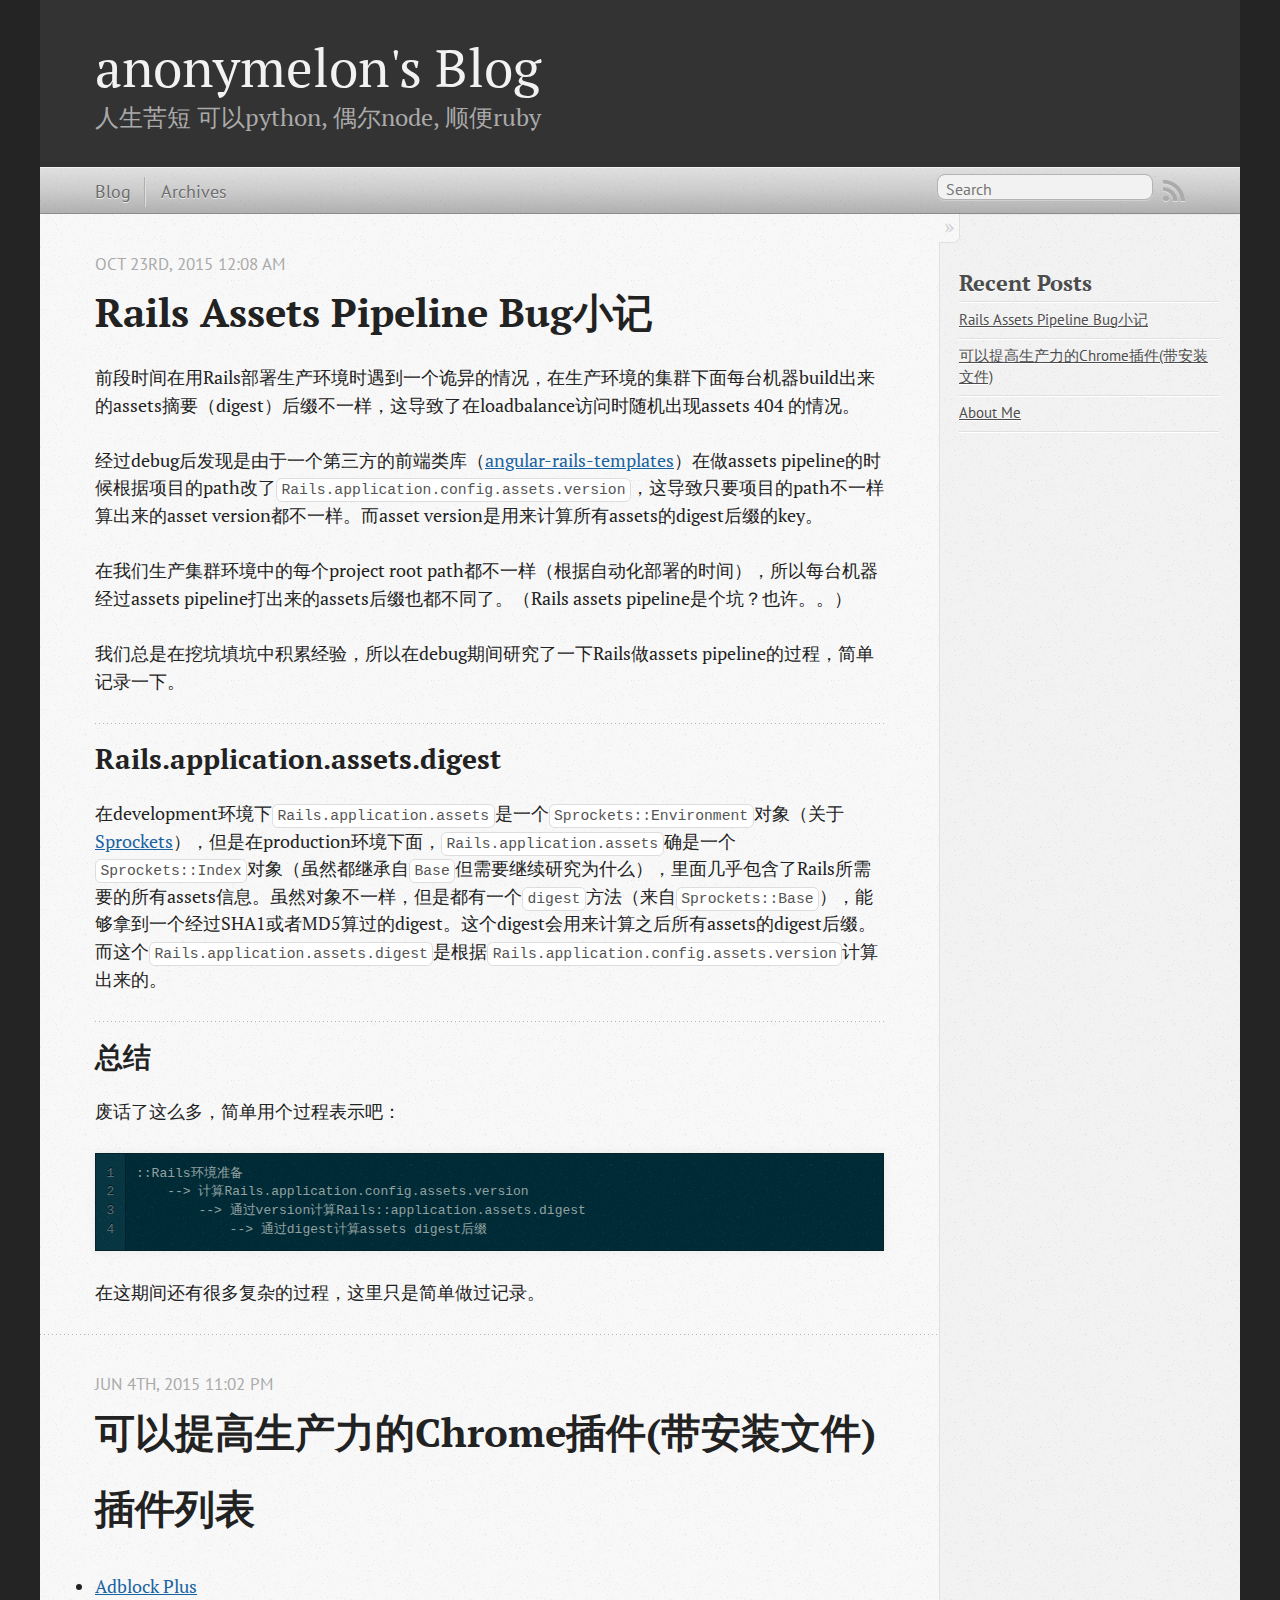
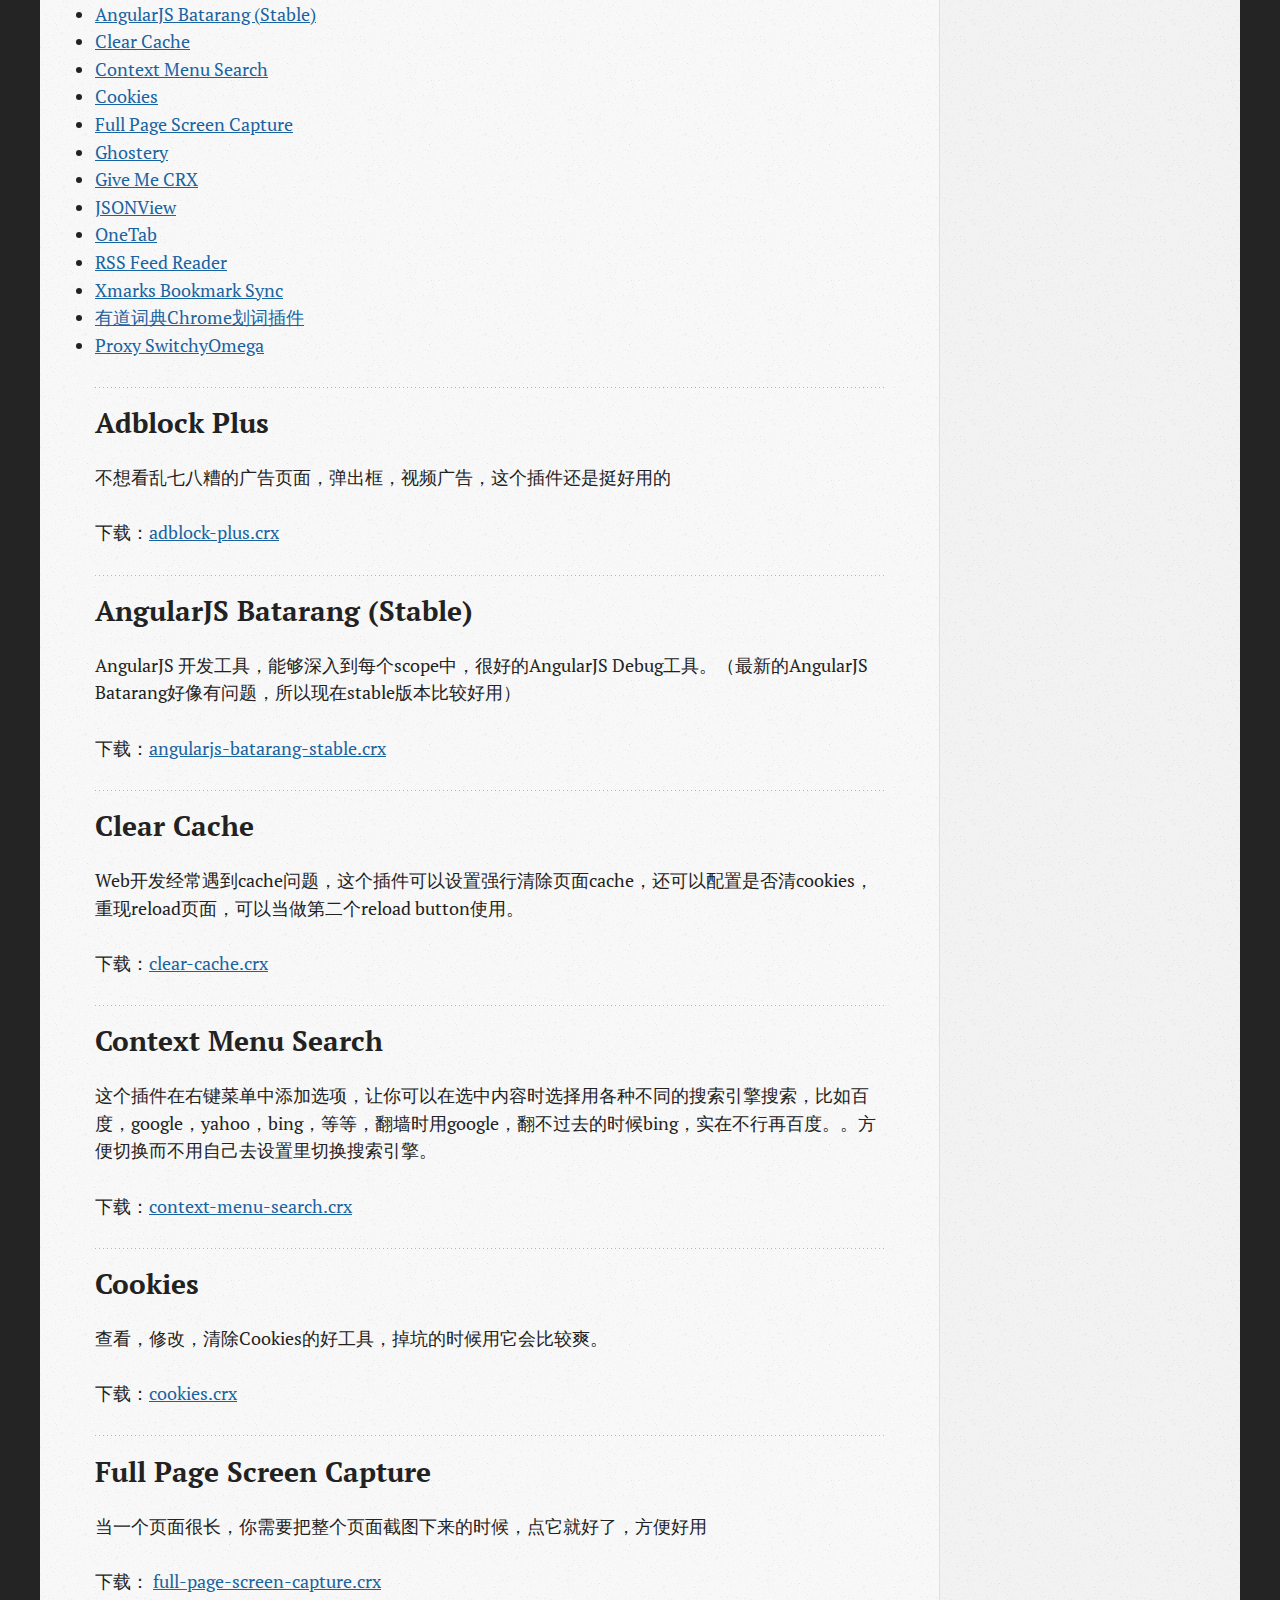
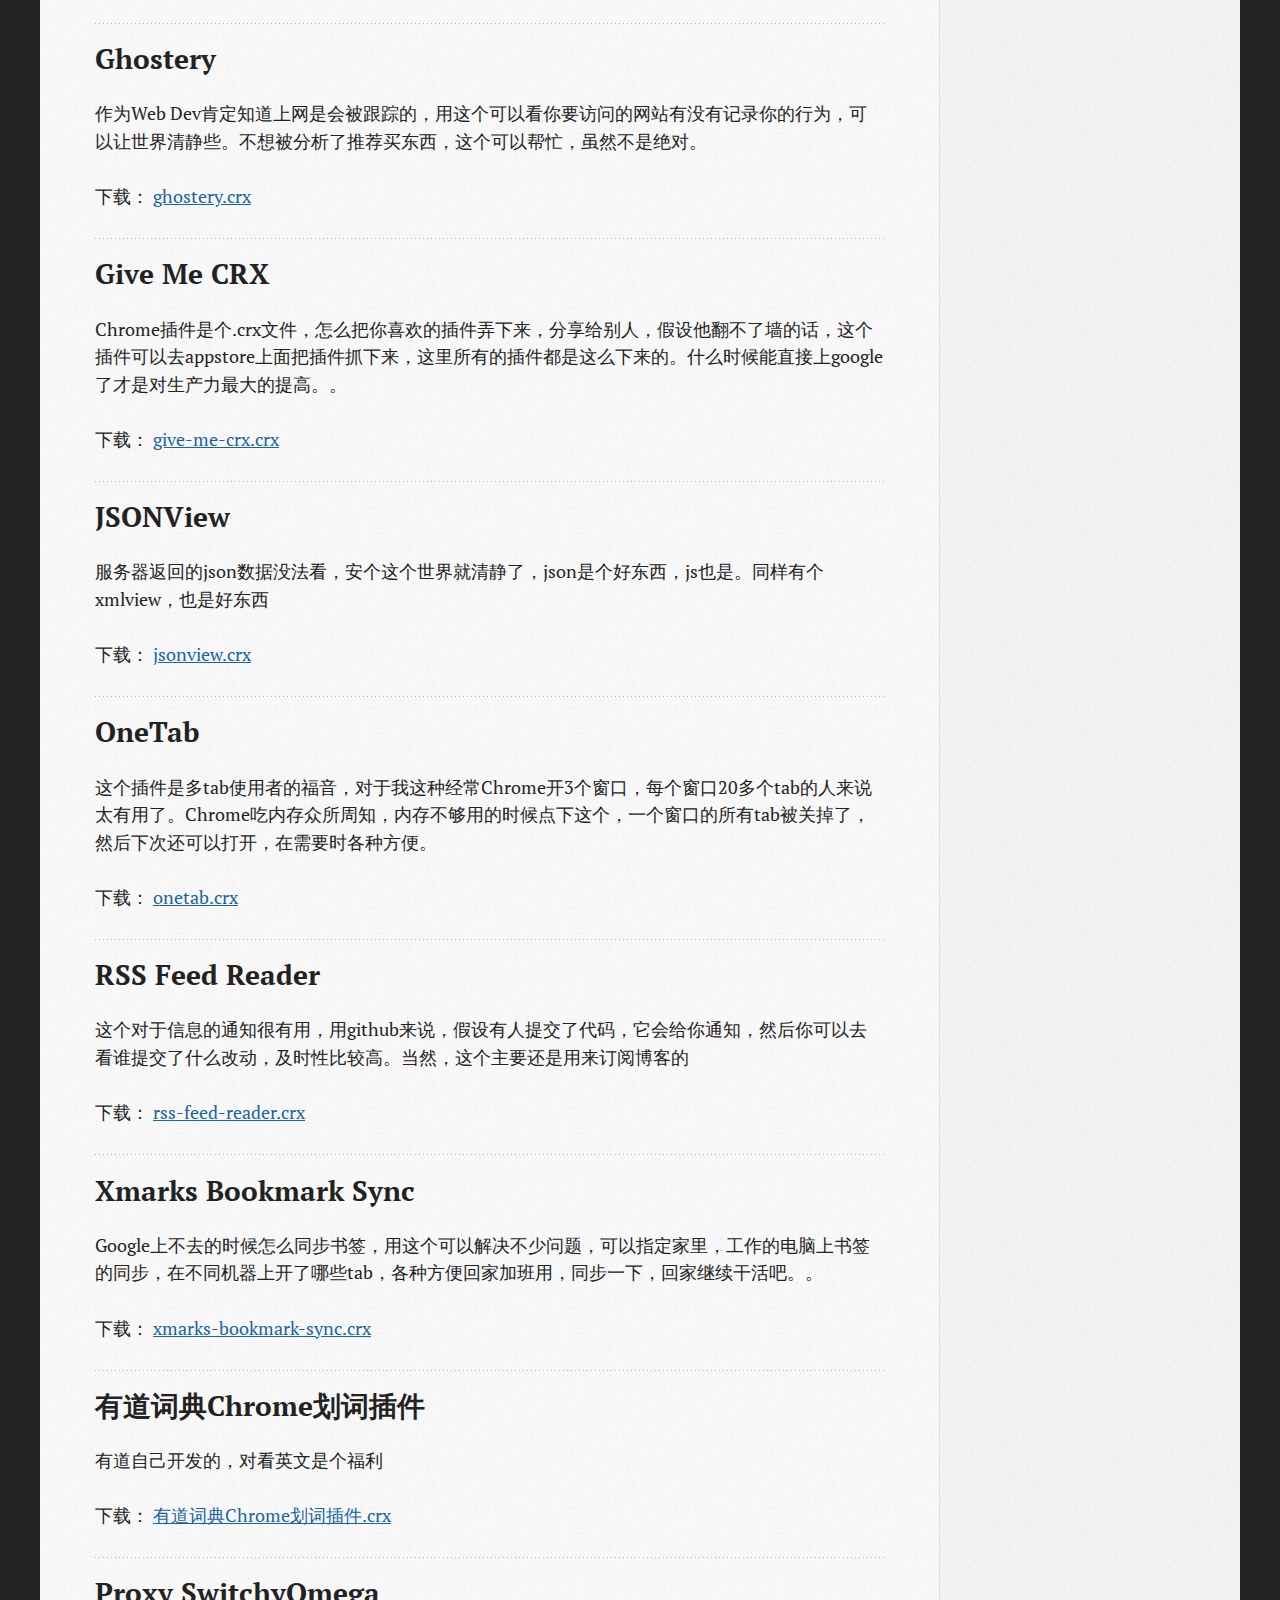
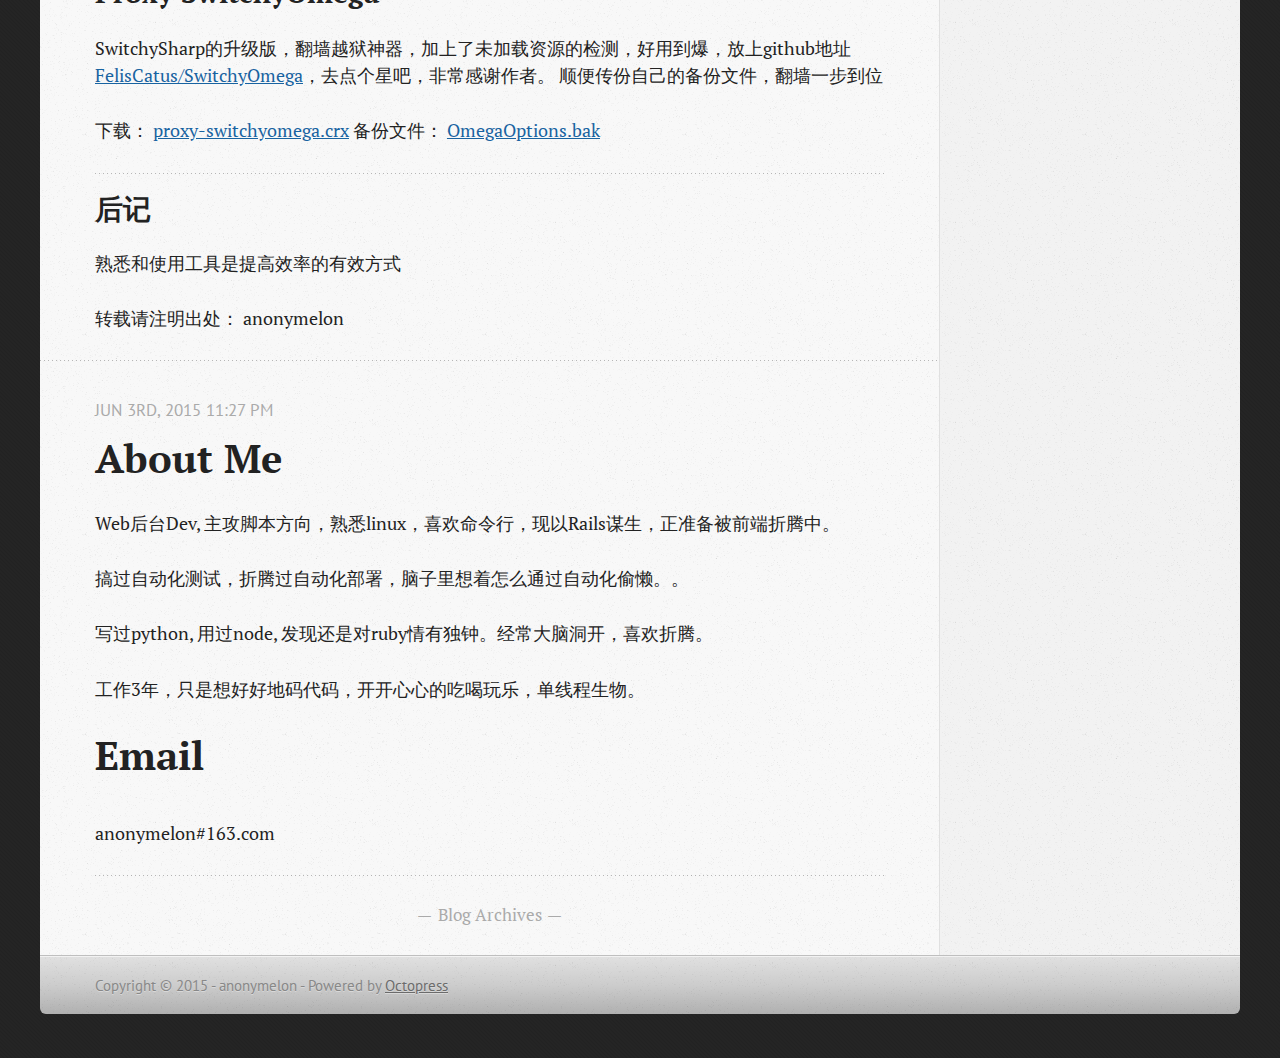
<file: index.html>
<!DOCTYPE html>
<!--[if IEMobile 7 ]><html class="no-js iem7"><![endif]-->
<!--[if lt IE 9]><html class="no-js lte-ie8"><![endif]-->
<!--[if (gt IE 8)|(gt IEMobile 7)|!(IEMobile)|!(IE)]><!--><html class="no-js" lang="en"><!--<![endif]-->
<head>
  <meta charset="utf-8">
  <title>anonymelon's Blog</title>
  <meta name="author" content="anonymelon">

  
  <meta name="description" content="前段时间在用Rails部署生产环境时遇到一个诡异的情况，在生产环境的集群下面每台机器build出来的assets摘要（digest）后缀不一样，这导致了在loadbalance访问时随机出现assets 404 的情况。 经过debug后发现是由于一个第三方的前端类库（angular-rails- &hellip;">
  

  <!-- http://t.co/dKP3o1e -->
  <meta name="HandheldFriendly" content="True">
  <meta name="MobileOptimized" content="320">
  <meta name="viewport" content="width=device-width, initial-scale=1">

  
  <link rel="canonical" href="http://anonymelon.github.io/">
  <link href="/favicon.png" rel="icon">
  <link href="/stylesheets/screen.css" media="screen, projection" rel="stylesheet" type="text/css">
  <link href="/atom.xml" rel="alternate" title="anonymelon's Blog" type="application/atom+xml">
  <script src="/javascripts/modernizr-2.0.js"></script>
  <script src="//ajax.googleapis.com/ajax/libs/jquery/1.9.1/jquery.min.js"></script>
  <script>!window.jQuery && document.write(unescape('%3Cscript src="/javascripts/libs/jquery.min.js"%3E%3C/script%3E'))</script>
  <script src="/javascripts/octopress.js" type="text/javascript"></script>
  <!--Fonts from Google"s Web font directory at http://google.com/webfonts -->
<link href="//fonts.googleapis.com/css?family=PT+Serif:regular,italic,bold,bolditalic" rel="stylesheet" type="text/css">
<link href="//fonts.googleapis.com/css?family=PT+Sans:regular,italic,bold,bolditalic" rel="stylesheet" type="text/css">

  

</head>

<body   >
  <header role="banner"><hgroup>
  <h1><a href="/">anonymelon's Blog</a></h1>
  
    <h2>人生苦短 可以python, 偶尔node, 顺便ruby</h2>
  
</hgroup>

</header>
  <nav role="navigation"><ul class="subscription" data-subscription="rss">
  <li><a href="/atom.xml" rel="subscribe-rss" title="subscribe via RSS">RSS</a></li>
  
</ul>
  
<form action="https://www.google.com/search" method="get">
  <fieldset role="search">
    <input type="hidden" name="sitesearch" value="anonymelon.github.io">
    <input class="search" type="text" name="q" results="0" placeholder="Search"/>
  </fieldset>
</form>
  
<ul class="main-navigation">
  <li><a href="/">Blog</a></li>
  <li><a href="/blog/archives">Archives</a></li>
</ul>

</nav>
  <div id="main">
    <div id="content">
      <div class="blog-index">
  
  
  
    <article>
      
  <header>
    
      <h1 class="entry-title"><a href="/blog/2015/10/23/rails-assets-pipeline-bug-record/">Rails Assets Pipeline Bug小记</a></h1>
    
    
      <p class="meta">
        




<time class='entry-date' datetime='2015-10-23T00:08:39+08:00'><span class='date'><span class='date-month'>Oct</span> <span class='date-day'>23</span><span class='date-suffix'>rd</span>, <span class='date-year'>2015</span></span> <span class='time'>12:08 am</span></time>
        
      </p>
    
  </header>


  <div class="entry-content"><p>前段时间在用Rails部署生产环境时遇到一个诡异的情况，在生产环境的集群下面每台机器build出来的assets摘要（digest）后缀不一样，这导致了在loadbalance访问时随机出现assets 404 的情况。</p>

<p>经过debug后发现是由于一个第三方的前端类库（<a href="https://github.com/pitr/angular-rails-templates">angular-rails-templates</a>）在做assets pipeline的时候根据项目的path改了<code>Rails.application.config.assets.version</code>，这导致只要项目的path不一样算出来的asset version都不一样。而asset version是用来计算所有assets的digest后缀的key。</p>

<p>在我们生产集群环境中的每个project root path都不一样（根据自动化部署的时间），所以每台机器经过assets pipeline打出来的assets后缀也都不同了。（Rails assets pipeline是个坑？也许。。）</p>

<p>我们总是在挖坑填坑中积累经验，所以在debug期间研究了一下Rails做assets pipeline的过程，简单记录一下。</p>

<h2>Rails.application.assets.digest</h2>

<p>在development环境下<code>Rails.application.assets</code>是一个<code>Sprockets::Environment</code>对象（关于<a href="https://github.com/sstephenson/sprockets">Sprockets</a>），但是在production环境下面，<code>Rails.application.assets</code>确是一个<code>Sprockets::Index</code>对象（虽然都继承自<code>Base</code>但需要继续研究为什么），里面几乎包含了Rails所需要的所有assets信息。虽然对象不一样，但是都有一个<code>digest</code>方法（来自<code>Sprockets::Base</code>），能够拿到一个经过SHA1或者MD5算过的digest。这个digest会用来计算之后所有assets的digest后缀。
而这个<code>Rails.application.assets.digest</code>是根据<code>Rails.application.config.assets.version</code>计算出来的。</p>

<h2>总结</h2>

<p>废话了这么多，简单用个过程表示吧：</p>

<figure class='code'><div class="highlight"><table><tr><td class="gutter"><pre class="line-numbers"><span class='line-number'>1</span>
<span class='line-number'>2</span>
<span class='line-number'>3</span>
<span class='line-number'>4</span>
</pre></td><td class='code'><pre><code class=''><span class='line'>::Rails环境准备
</span><span class='line'>    --&gt; 计算Rails.application.config.assets.version
</span><span class='line'>        --&gt; 通过version计算Rails::application.assets.digest
</span><span class='line'>            --&gt; 通过digest计算assets digest后缀</span></code></pre></td></tr></table></div></figure>


<p>在这期间还有很多复杂的过程，这里只是简单做过记录。</p>
</div>
  
  


    </article>
  
  
    <article>
      
  <header>
    
      <h1 class="entry-title"><a href="/blog/2015/06/04/ke-yi-ti-gao-sheng-chan-li-de-chromecha-jian-dai-an-zhuang-wen-jian/">可以提高生产力的Chrome插件(带安装文件)</a></h1>
    
    
      <p class="meta">
        




<time class='entry-date' datetime='2015-06-04T23:02:28+08:00'><span class='date'><span class='date-month'>Jun</span> <span class='date-day'>4</span><span class='date-suffix'>th</span>, <span class='date-year'>2015</span></span> <span class='time'>11:02 pm</span></time>
        
      </p>
    
  </header>


  <div class="entry-content"><h1>插件列表</h1>

<ul>
<li><a href="https://chrome.google.com/webstore/detail/adblock-plus/cfhdojbkjhnklbpkdaibdccddilifddb">Adblock Plus</a></li>
<li><a href="https://chrome.google.com/webstore/detail/angularjs-batarang-stable/niopocochgahfkiccpjmmpchncjoapek">AngularJS Batarang (Stable)</a></li>
<li><a href="https://chrome.google.com/webstore/detail/clear-cache/cppjkneekbjaeellbfkmgnhonkkjfpdn">Clear Cache</a></li>
<li><a href="https://chrome.google.com/webstore/detail/context-menu-search/ocpcmghnefmdhljkoiapafejjohldoga">Context Menu Search</a></li>
<li><a href="https://chrome.google.com/webstore/detail/cookies/iphcomljdfghbkdcfndaijbokpgddeno">Cookies</a></li>
<li><a href="https://chrome.google.com/webstore/detail/full-page-screen-capture/fdpohaocaechififmbbbbbknoalclacl">Full Page Screen Capture</a></li>
<li><a href="https://chrome.google.com/webstore/detail/ghostery/mlomiejdfkolichcflejclcbmpeaniij">Ghostery</a></li>
<li><a href="https://chrome.google.com/webstore/detail/give-me-crx/acpimoebmfjpfnbhjgdgiacjfebmmmci">Give Me CRX</a></li>
<li><a href="https://chrome.google.com/webstore/detail/jsonview/chklaanhfefbnpoihckbnefhakgolnmc">JSONView</a></li>
<li><a href="https://chrome.google.com/webstore/detail/onetab/chphlpgkkbolifaimnlloiipkdnihall">OneTab</a></li>
<li><a href="https://chrome.google.com/webstore/detail/rss-feed-reader/pnjaodmkngahhkoihejjehlcdlnohgmp">RSS Feed Reader</a></li>
<li><a href="https://chrome.google.com/webstore/detail/xmarks-bookmark-sync/ajpgkpeckebdhofmmjfgcjjiiejpodla">Xmarks Bookmark Sync</a></li>
<li><a href="https://chrome.google.com/webstore/detail/%E6%9C%89%E9%81%93%E8%AF%8D%E5%85%B8chrome%E5%88%92%E8%AF%8D%E6%8F%92%E4%BB%B6/eopjamdnofihpioajgfdikhhbobonhbb">有道词典Chrome划词插件</a></li>
<li><a href="https://chrome.google.com/webstore/detail/proxy-switchyomega/padekgcemlokbadohgkifijomclgjgif">Proxy SwitchyOmega</a></li>
</ul>


<h2>Adblock Plus</h2>

<p>  不想看乱七八糟的广告页面，弹出框，视频广告，这个插件还是挺好用的</p>

<p>下载：<a href="http://7xjsu6.dl1.z0.glb.clouddn.com/adblock-plus.crx">adblock-plus.crx</a></p>

<h2>AngularJS Batarang (Stable)</h2>

<p>  AngularJS 开发工具，能够深入到每个scope中，很好的AngularJS Debug工具。（最新的AngularJS Batarang好像有问题，所以现在stable版本比较好用）</p>

<p>下载：<a href="http://7xjsu6.dl1.z0.glb.clouddn.com/angularjs-batarang-stable.crx">angularjs-batarang-stable.crx</a></p>

<h2>Clear Cache</h2>

<p>  Web开发经常遇到cache问题，这个插件可以设置强行清除页面cache，还可以配置是否清cookies，重现reload页面，可以当做第二个reload button使用。</p>

<p>下载：<a href="http://7xjsu6.dl1.z0.glb.clouddn.com/clear-cache.crx">clear-cache.crx</a></p>

<h2>Context Menu Search</h2>

<p>  这个插件在右键菜单中添加选项，让你可以在选中内容时选择用各种不同的搜索引擎搜索，比如百度，google，yahoo，bing，等等，翻墙时用google，翻不过去的时候bing，实在不行再百度。。方便切换而不用自己去设置里切换搜索引擎。</p>

<p>下载：<a href="http://7xjsu6.dl1.z0.glb.clouddn.com/context-menu-search.crx">context-menu-search.crx</a></p>

<h2>Cookies</h2>

<p>  查看，修改，清除Cookies的好工具，掉坑的时候用它会比较爽。</p>

<p>下载：<a href="http://7xjsu6.dl1.z0.glb.clouddn.com/cookies.crx">cookies.crx</a></p>

<h2>Full Page Screen Capture</h2>

<p>  当一个页面很长，你需要把整个页面截图下来的时候，点它就好了，方便好用</p>

<p>下载： <a href="http://7xjsu6.dl1.z0.glb.clouddn.com/full-page-screen-capture.crx">full-page-screen-capture.crx</a></p>

<h2>Ghostery</h2>

<p>  作为Web Dev肯定知道上网是会被跟踪的，用这个可以看你要访问的网站有没有记录你的行为，可以让世界清静些。不想被分析了推荐买东西，这个可以帮忙，虽然不是绝对。</p>

<p> 下载： <a href="http://7xjsu6.dl1.z0.glb.clouddn.com/ghostery.crx">ghostery.crx</a></p>

<h2>Give Me CRX</h2>

<p>  Chrome插件是个.crx文件，怎么把你喜欢的插件弄下来，分享给别人，假设他翻不了墙的话，这个插件可以去appstore上面把插件抓下来，这里所有的插件都是这么下来的。什么时候能直接上google了才是对生产力最大的提高。。</p>

<p>下载： <a href="http://7xjsu6.dl1.z0.glb.clouddn.com/give-me-crx.crx">give-me-crx.crx</a></p>

<h2>JSONView</h2>

<p>  服务器返回的json数据没法看，安个这个世界就清静了，json是个好东西，js也是。同样有个xmlview，也是好东西</p>

<p>下载： <a href="http://7xjsu6.dl1.z0.glb.clouddn.com/jsonview.crx">jsonview.crx</a></p>

<h2>OneTab</h2>

<p>  这个插件是多tab使用者的福音，对于我这种经常Chrome开3个窗口，每个窗口20多个tab的人来说太有用了。Chrome吃内存众所周知，内存不够用的时候点下这个，一个窗口的所有tab被关掉了，然后下次还可以打开，在需要时各种方便。</p>

<p>下载： <a href="http://7xjsu6.dl1.z0.glb.clouddn.com/onetab.crx">onetab.crx</a></p>

<h2>RSS Feed Reader</h2>

<p>  这个对于信息的通知很有用，用github来说，假设有人提交了代码，它会给你通知，然后你可以去看谁提交了什么改动，及时性比较高。当然，这个主要还是用来订阅博客的</p>

<p>下载： <a href="http://7xjsu6.dl1.z0.glb.clouddn.com/rss-feed-reader.crx">rss-feed-reader.crx</a></p>

<h2>Xmarks Bookmark Sync</h2>

<p>  Google上不去的时候怎么同步书签，用这个可以解决不少问题，可以指定家里，工作的电脑上书签的同步，在不同机器上开了哪些tab，各种方便回家加班用，同步一下，回家继续干活吧。。</p>

<p>下载： <a href="http://7xjsu6.dl1.z0.glb.clouddn.com/xmarks-bookmark-sync.crx">xmarks-bookmark-sync.crx</a></p>

<h2>有道词典Chrome划词插件</h2>

<p>  有道自己开发的，对看英文是个福利</p>

<p>下载： <a href="http://7xjsu6.dl1.z0.glb.clouddn.com/%E6%9C%89%E9%81%93%E8%AF%8D%E5%85%B8Chrome%E5%88%92%E8%AF%8D%E6%8F%92%E4%BB%B6.crx">有道词典Chrome划词插件.crx</a></p>

<h2>Proxy SwitchyOmega</h2>

<p> SwitchySharp的升级版，翻墙越狱神器，加上了未加载资源的检测，好用到爆，放上github地址 <a href="https://github.com/FelisCatus/SwitchyOmega">FelisCatus/SwitchyOmega</a>，去点个星吧，非常感谢作者。
 顺便传份自己的备份文件，翻墙一步到位</p>

<p> 下载： <a href="http://7xjsu6.dl1.z0.glb.clouddn.com/proxy-switchyomega.crx">proxy-switchyomega.crx</a>
 备份文件： <a href="http://7xjsu6.dl1.z0.glb.clouddn.com/OmegaOptions.bak">OmegaOptions.bak</a></p>

<h2>后记</h2>

<p>  熟悉和使用工具是提高效率的有效方式</p>

<p>转载请注明出处： anonymelon</p>
</div>
  
  


    </article>
  
  
    <article>
      
  <header>
    
      <h1 class="entry-title"><a href="/blog/2015/06/03/about-me/">About Me</a></h1>
    
    
      <p class="meta">
        




<time class='entry-date' datetime='2015-06-03T23:27:39+08:00'><span class='date'><span class='date-month'>Jun</span> <span class='date-day'>3</span><span class='date-suffix'>rd</span>, <span class='date-year'>2015</span></span> <span class='time'>11:27 pm</span></time>
        
      </p>
    
  </header>


  <div class="entry-content"><p>  Web后台Dev, 主攻脚本方向，熟悉linux，喜欢命令行，现以Rails谋生，正准备被前端折腾中。</p>

<p>  搞过自动化测试，折腾过自动化部署，脑子里想着怎么通过自动化偷懒。。</p>

<p>  写过python, 用过node, 发现还是对ruby情有独钟。经常大脑洞开，喜欢折腾。</p>

<p>  工作3年，只是想好好地码代码，开开心心的吃喝玩乐，单线程生物。</p>

<h1>Email</h1>

<p>  anonymelon#163.com</p>
</div>
  
  


    </article>
  
  <div class="pagination">
    
    <a href="/blog/archives">Blog Archives</a>
    
  </div>
</div>
<aside class="sidebar">
  
    <section>
  <h1>Recent Posts</h1>
  <ul id="recent_posts">
    
      <li class="post">
        <a href="/blog/2015/10/23/rails-assets-pipeline-bug-record/">Rails Assets Pipeline Bug小记</a>
      </li>
    
      <li class="post">
        <a href="/blog/2015/06/04/ke-yi-ti-gao-sheng-chan-li-de-chromecha-jian-dai-an-zhuang-wen-jian/">可以提高生产力的Chrome插件(带安装文件)</a>
      </li>
    
      <li class="post">
        <a href="/blog/2015/06/03/about-me/">About Me</a>
      </li>
    
  </ul>
</section>





  
</aside>

    </div>
  </div>
  <footer role="contentinfo"><p>
  Copyright &copy; 2015 - anonymelon -
  <span class="credit">Powered by <a href="http://octopress.org">Octopress</a></span>
</p>

</footer>
  







  <script type="text/javascript">
    (function(){
      var twitterWidgets = document.createElement('script');
      twitterWidgets.type = 'text/javascript';
      twitterWidgets.async = true;
      twitterWidgets.src = '//platform.twitter.com/widgets.js';
      document.getElementsByTagName('head')[0].appendChild(twitterWidgets);
    })();
  </script>





</body>
</html>
</file>
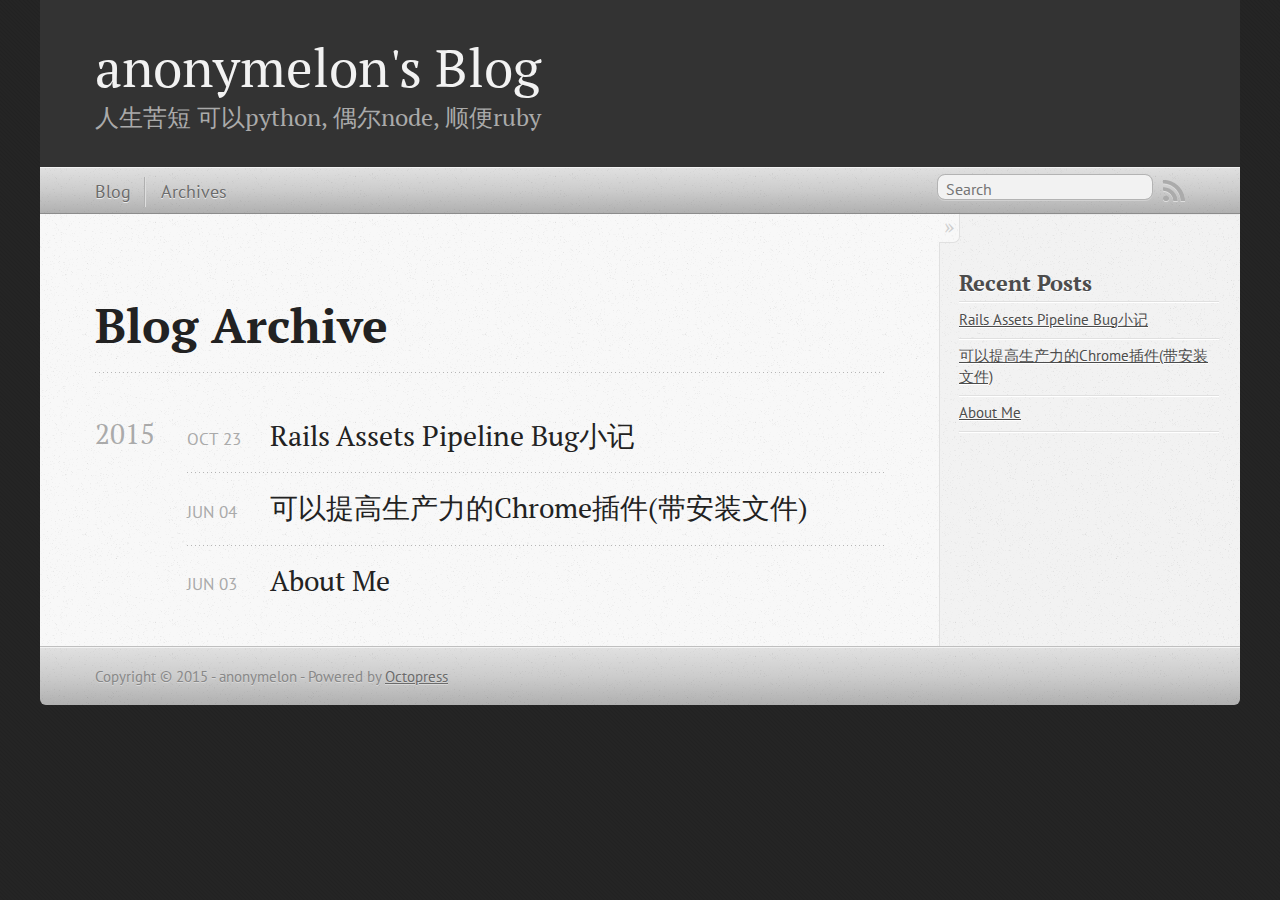
<file: blog/archives/index.html>
<!DOCTYPE html>
<!--[if IEMobile 7 ]><html class="no-js iem7"><![endif]-->
<!--[if lt IE 9]><html class="no-js lte-ie8"><![endif]-->
<!--[if (gt IE 8)|(gt IEMobile 7)|!(IEMobile)|!(IE)]><!--><html class="no-js" lang="en"><!--<![endif]-->
<head>
  <meta charset="utf-8">
  <title>Blog Archive - anonymelon's Blog</title>
  <meta name="author" content="anonymelon">

  
  <meta name="description" content="Blog Archive 2015 Rails Assets Pipeline Bug小记
Oct 23 2015 可以提高生产力的Chrome插件(带安装文件)
Jun 04 2015 About Me
Jun 03 2015 Recent Posts Rails Assets &hellip;">
  

  <!-- http://t.co/dKP3o1e -->
  <meta name="HandheldFriendly" content="True">
  <meta name="MobileOptimized" content="320">
  <meta name="viewport" content="width=device-width, initial-scale=1">

  
  <link rel="canonical" href="http://anonymelon.github.io/blog/archives/">
  <link href="/favicon.png" rel="icon">
  <link href="/stylesheets/screen.css" media="screen, projection" rel="stylesheet" type="text/css">
  <link href="/atom.xml" rel="alternate" title="anonymelon's Blog" type="application/atom+xml">
  <script src="/javascripts/modernizr-2.0.js"></script>
  <script src="//ajax.googleapis.com/ajax/libs/jquery/1.9.1/jquery.min.js"></script>
  <script>!window.jQuery && document.write(unescape('%3Cscript src="/javascripts/libs/jquery.min.js"%3E%3C/script%3E'))</script>
  <script src="/javascripts/octopress.js" type="text/javascript"></script>
  <!--Fonts from Google"s Web font directory at http://google.com/webfonts -->
<link href="//fonts.googleapis.com/css?family=PT+Serif:regular,italic,bold,bolditalic" rel="stylesheet" type="text/css">
<link href="//fonts.googleapis.com/css?family=PT+Sans:regular,italic,bold,bolditalic" rel="stylesheet" type="text/css">

  

</head>

<body   >
  <header role="banner"><hgroup>
  <h1><a href="/">anonymelon's Blog</a></h1>
  
    <h2>人生苦短 可以python, 偶尔node, 顺便ruby</h2>
  
</hgroup>

</header>
  <nav role="navigation"><ul class="subscription" data-subscription="rss">
  <li><a href="/atom.xml" rel="subscribe-rss" title="subscribe via RSS">RSS</a></li>
  
</ul>
  
<form action="https://www.google.com/search" method="get">
  <fieldset role="search">
    <input type="hidden" name="sitesearch" value="anonymelon.github.io">
    <input class="search" type="text" name="q" results="0" placeholder="Search"/>
  </fieldset>
</form>
  
<ul class="main-navigation">
  <li><a href="/">Blog</a></li>
  <li><a href="/blog/archives">Archives</a></li>
</ul>

</nav>
  <div id="main">
    <div id="content">
      <div>
<article role="article">
  
  <header>
    <h1 class="entry-title">Blog Archive</h1>
    
  </header>
  
  <div id="blog-archives">



  
  <h2>2015</h2>

<article>
  
<h1><a href="/blog/2015/10/23/rails-assets-pipeline-bug-record/">Rails Assets Pipeline Bug小记</a></h1>
<time datetime="2015-10-23T00:08:39+08:00" pubdate><span class='month'>Oct</span> <span class='day'>23</span> <span class='year'>2015</span></time>


</article>



<article>
  
<h1><a href="/blog/2015/06/04/ke-yi-ti-gao-sheng-chan-li-de-chromecha-jian-dai-an-zhuang-wen-jian/">可以提高生产力的Chrome插件(带安装文件)</a></h1>
<time datetime="2015-06-04T23:02:28+08:00" pubdate><span class='month'>Jun</span> <span class='day'>04</span> <span class='year'>2015</span></time>


</article>



<article>
  
<h1><a href="/blog/2015/06/03/about-me/">About Me</a></h1>
<time datetime="2015-06-03T23:27:39+08:00" pubdate><span class='month'>Jun</span> <span class='day'>03</span> <span class='year'>2015</span></time>


</article>

</div>

  
</article>

</div>

<aside class="sidebar">
  
    <section>
  <h1>Recent Posts</h1>
  <ul id="recent_posts">
    
      <li class="post">
        <a href="/blog/2015/10/23/rails-assets-pipeline-bug-record/">Rails Assets Pipeline Bug小记</a>
      </li>
    
      <li class="post">
        <a href="/blog/2015/06/04/ke-yi-ti-gao-sheng-chan-li-de-chromecha-jian-dai-an-zhuang-wen-jian/">可以提高生产力的Chrome插件(带安装文件)</a>
      </li>
    
      <li class="post">
        <a href="/blog/2015/06/03/about-me/">About Me</a>
      </li>
    
  </ul>
</section>





  
</aside>


    </div>
  </div>
  <footer role="contentinfo"><p>
  Copyright &copy; 2015 - anonymelon -
  <span class="credit">Powered by <a href="http://octopress.org">Octopress</a></span>
</p>

</footer>
  







  <script type="text/javascript">
    (function(){
      var twitterWidgets = document.createElement('script');
      twitterWidgets.type = 'text/javascript';
      twitterWidgets.async = true;
      twitterWidgets.src = '//platform.twitter.com/widgets.js';
      document.getElementsByTagName('head')[0].appendChild(twitterWidgets);
    })();
  </script>





</body>
</html>
</file>
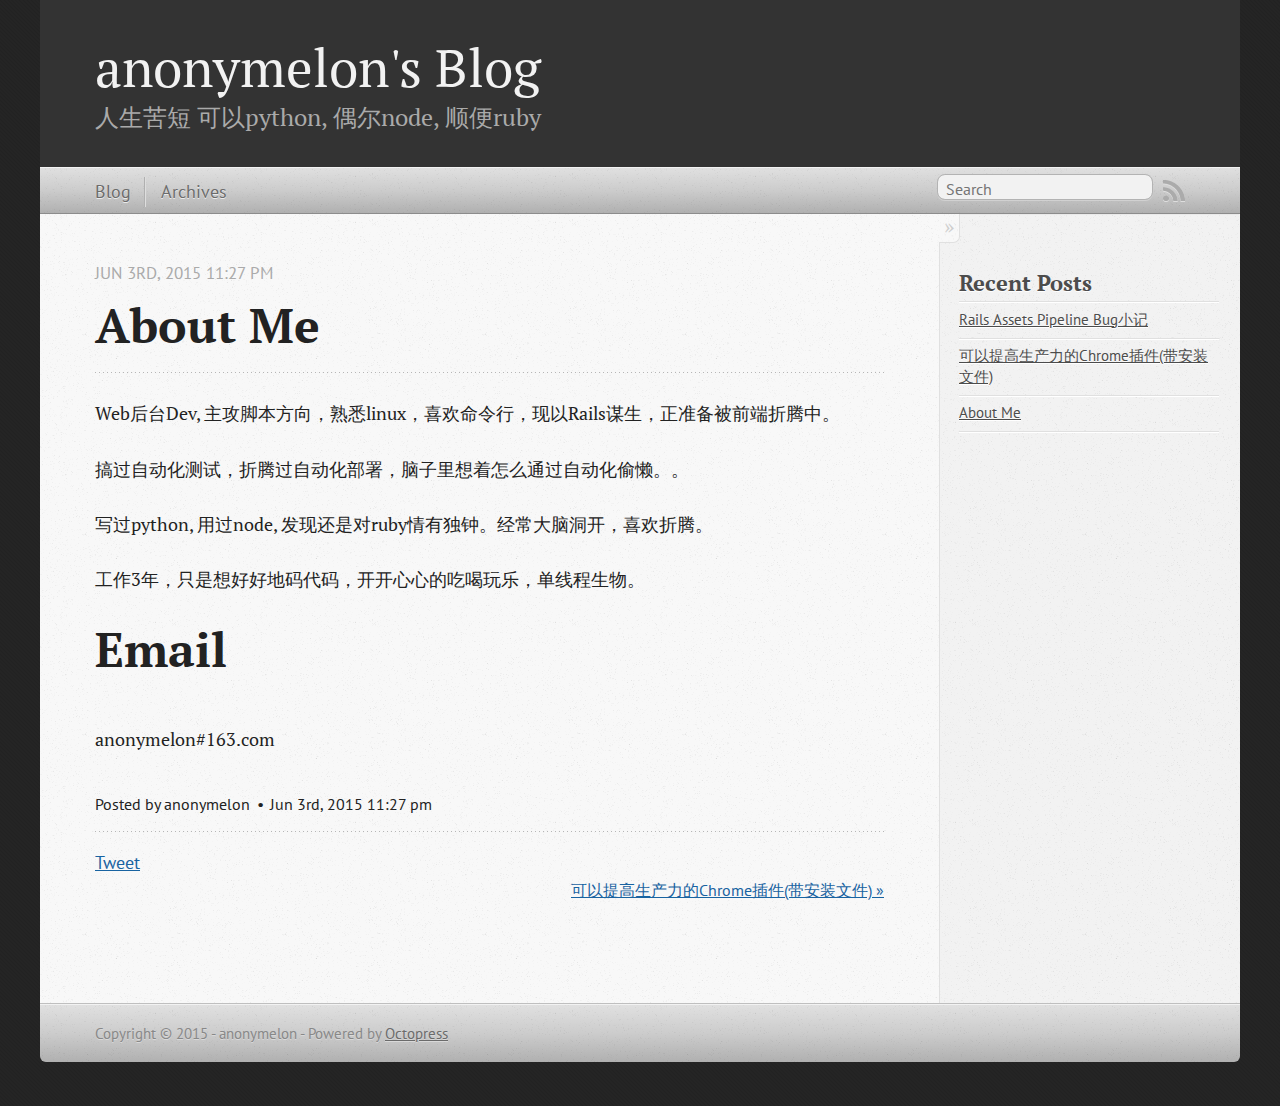
<file: blog/2015/06/03/about-me/index.html>
<!DOCTYPE html>
<!--[if IEMobile 7 ]><html class="no-js iem7"><![endif]-->
<!--[if lt IE 9]><html class="no-js lte-ie8"><![endif]-->
<!--[if (gt IE 8)|(gt IEMobile 7)|!(IEMobile)|!(IE)]><!--><html class="no-js" lang="en"><!--<![endif]-->
<head>
  <meta charset="utf-8">
  <title>About Me - anonymelon's Blog</title>
  <meta name="author" content="anonymelon">

  
  <meta name="description" content="Web后台Dev, 主攻脚本方向，熟悉linux，喜欢命令行，现以Rails谋生，正准备被前端折腾中。 搞过自动化测试，折腾过自动化部署，脑子里想着怎么通过自动化偷懒。。 写过python, 用过node, 发现还是对ruby情有独钟。经常大脑洞开，喜欢折腾。 工作3年，只是想好好地码代码， &hellip;">
  

  <!-- http://t.co/dKP3o1e -->
  <meta name="HandheldFriendly" content="True">
  <meta name="MobileOptimized" content="320">
  <meta name="viewport" content="width=device-width, initial-scale=1">

  
  <link rel="canonical" href="http://anonymelon.github.io/blog/2015/06/03/about-me/">
  <link href="/favicon.png" rel="icon">
  <link href="/stylesheets/screen.css" media="screen, projection" rel="stylesheet" type="text/css">
  <link href="/atom.xml" rel="alternate" title="anonymelon's Blog" type="application/atom+xml">
  <script src="/javascripts/modernizr-2.0.js"></script>
  <script src="//ajax.googleapis.com/ajax/libs/jquery/1.9.1/jquery.min.js"></script>
  <script>!window.jQuery && document.write(unescape('%3Cscript src="/javascripts/libs/jquery.min.js"%3E%3C/script%3E'))</script>
  <script src="/javascripts/octopress.js" type="text/javascript"></script>
  <!--Fonts from Google"s Web font directory at http://google.com/webfonts -->
<link href="//fonts.googleapis.com/css?family=PT+Serif:regular,italic,bold,bolditalic" rel="stylesheet" type="text/css">
<link href="//fonts.googleapis.com/css?family=PT+Sans:regular,italic,bold,bolditalic" rel="stylesheet" type="text/css">

  

</head>

<body   >
  <header role="banner"><hgroup>
  <h1><a href="/">anonymelon's Blog</a></h1>
  
    <h2>人生苦短 可以python, 偶尔node, 顺便ruby</h2>
  
</hgroup>

</header>
  <nav role="navigation"><ul class="subscription" data-subscription="rss">
  <li><a href="/atom.xml" rel="subscribe-rss" title="subscribe via RSS">RSS</a></li>
  
</ul>
  
<form action="https://www.google.com/search" method="get">
  <fieldset role="search">
    <input type="hidden" name="sitesearch" value="anonymelon.github.io">
    <input class="search" type="text" name="q" results="0" placeholder="Search"/>
  </fieldset>
</form>
  
<ul class="main-navigation">
  <li><a href="/">Blog</a></li>
  <li><a href="/blog/archives">Archives</a></li>
</ul>

</nav>
  <div id="main">
    <div id="content">
      <div>
<article class="hentry" role="article">
  
  <header>
    
      <h1 class="entry-title">About Me</h1>
    
    
      <p class="meta">
        




<time class='entry-date' datetime='2015-06-03T23:27:39+08:00'><span class='date'><span class='date-month'>Jun</span> <span class='date-day'>3</span><span class='date-suffix'>rd</span>, <span class='date-year'>2015</span></span> <span class='time'>11:27 pm</span></time>
        
      </p>
    
  </header>


<div class="entry-content"><p>  Web后台Dev, 主攻脚本方向，熟悉linux，喜欢命令行，现以Rails谋生，正准备被前端折腾中。</p>

<p>  搞过自动化测试，折腾过自动化部署，脑子里想着怎么通过自动化偷懒。。</p>

<p>  写过python, 用过node, 发现还是对ruby情有独钟。经常大脑洞开，喜欢折腾。</p>

<p>  工作3年，只是想好好地码代码，开开心心的吃喝玩乐，单线程生物。</p>

<h1>Email</h1>

<p>  anonymelon#163.com</p>
</div>


  <footer>
    <p class="meta">
      
  

<span class="byline author vcard">Posted by <span class="fn">anonymelon</span></span>

      




<time class='entry-date' datetime='2015-06-03T23:27:39+08:00'><span class='date'><span class='date-month'>Jun</span> <span class='date-day'>3</span><span class='date-suffix'>rd</span>, <span class='date-year'>2015</span></span> <span class='time'>11:27 pm</span></time>
      


    </p>
    
      <div class="sharing">
  
  <a href="//twitter.com/share" class="twitter-share-button" data-url="http://anonymelon.github.io/blog/2015/06/03/about-me/" data-via="" data-counturl="http://anonymelon.github.io/blog/2015/06/03/about-me/" >Tweet</a>
  
  
  
</div>

    
    <p class="meta">
      
      
        <a class="basic-alignment right" href="/blog/2015/06/04/ke-yi-ti-gao-sheng-chan-li-de-chromecha-jian-dai-an-zhuang-wen-jian/" title="Next Post: 可以提高生产力的Chrome插件(带安装文件)">可以提高生产力的Chrome插件(带安装文件) &raquo;</a>
      
    </p>
  </footer>
</article>

</div>

<aside class="sidebar">
  
    <section>
  <h1>Recent Posts</h1>
  <ul id="recent_posts">
    
      <li class="post">
        <a href="/blog/2015/10/23/rails-assets-pipeline-bug-record/">Rails Assets Pipeline Bug小记</a>
      </li>
    
      <li class="post">
        <a href="/blog/2015/06/04/ke-yi-ti-gao-sheng-chan-li-de-chromecha-jian-dai-an-zhuang-wen-jian/">可以提高生产力的Chrome插件(带安装文件)</a>
      </li>
    
      <li class="post">
        <a href="/blog/2015/06/03/about-me/">About Me</a>
      </li>
    
  </ul>
</section>





  
</aside>


    </div>
  </div>
  <footer role="contentinfo"><p>
  Copyright &copy; 2015 - anonymelon -
  <span class="credit">Powered by <a href="http://octopress.org">Octopress</a></span>
</p>

</footer>
  







  <script type="text/javascript">
    (function(){
      var twitterWidgets = document.createElement('script');
      twitterWidgets.type = 'text/javascript';
      twitterWidgets.async = true;
      twitterWidgets.src = '//platform.twitter.com/widgets.js';
      document.getElementsByTagName('head')[0].appendChild(twitterWidgets);
    })();
  </script>





</body>
</html>
</file>
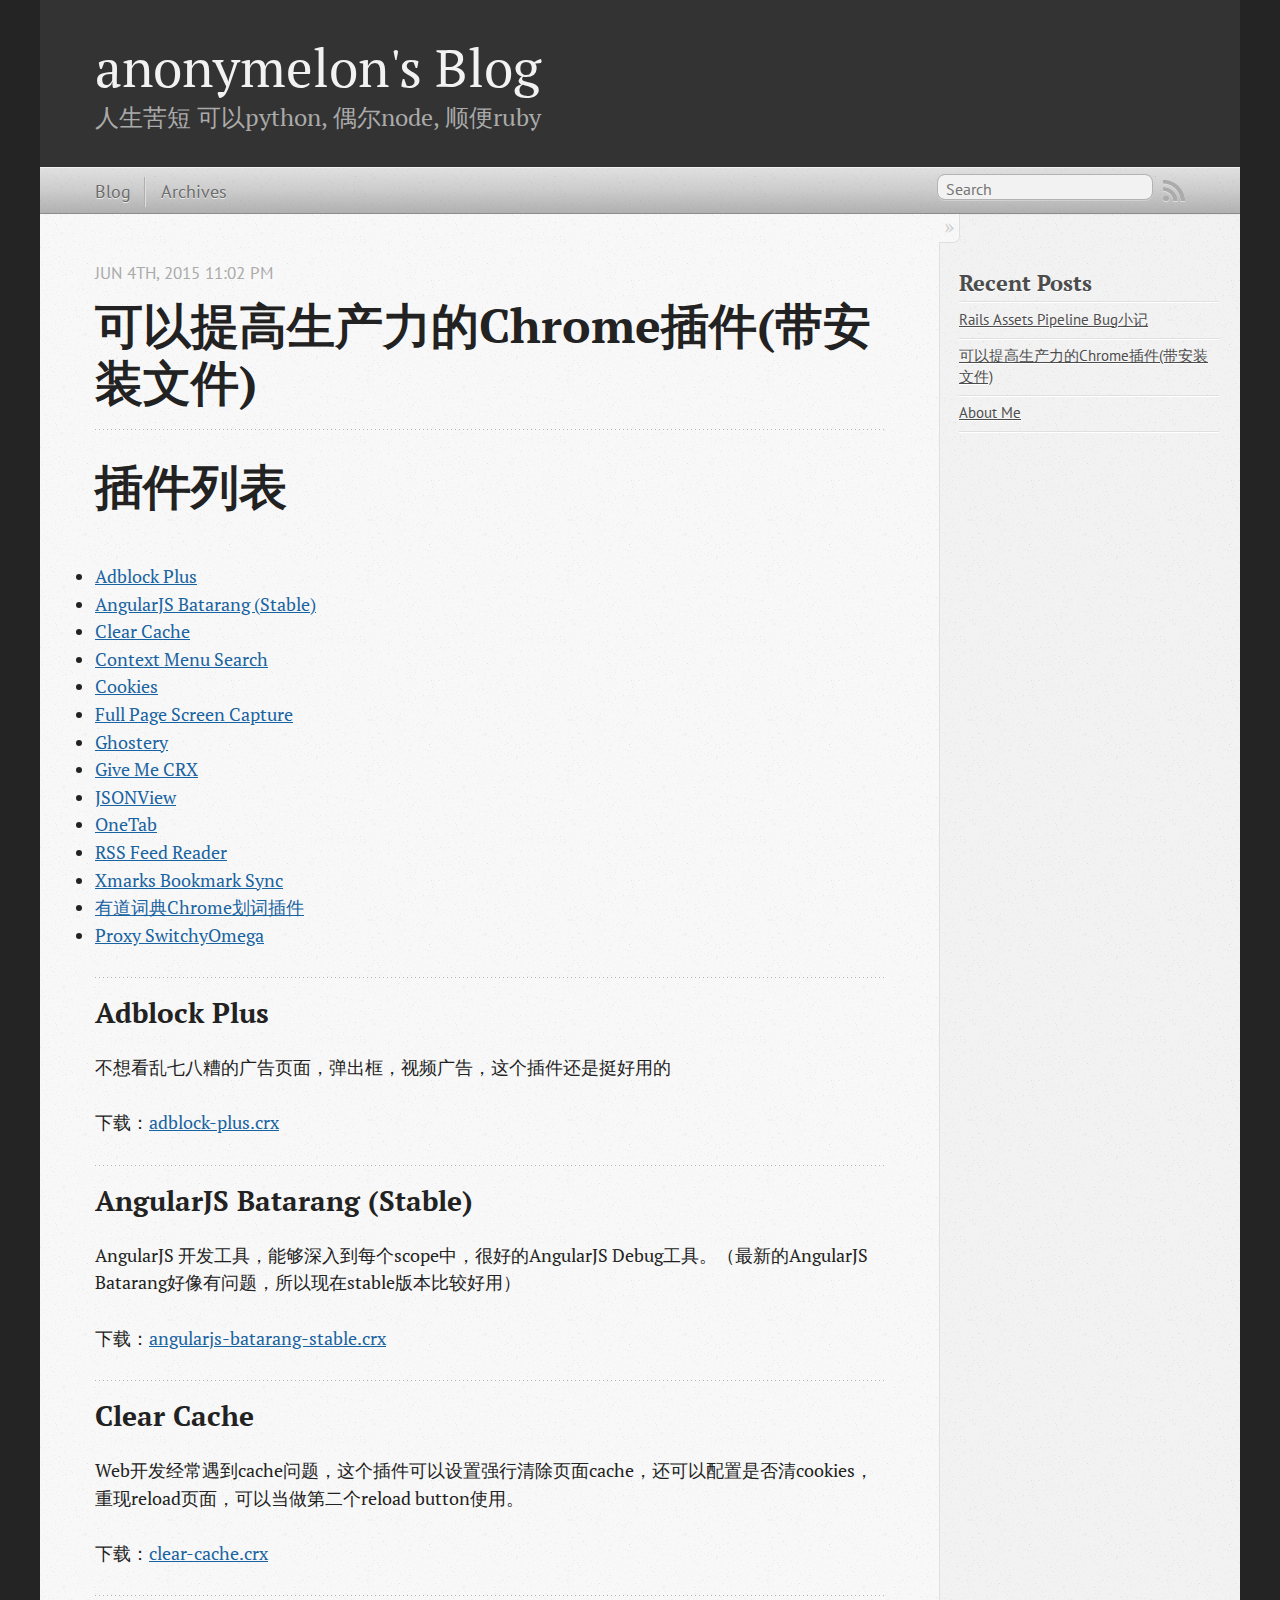
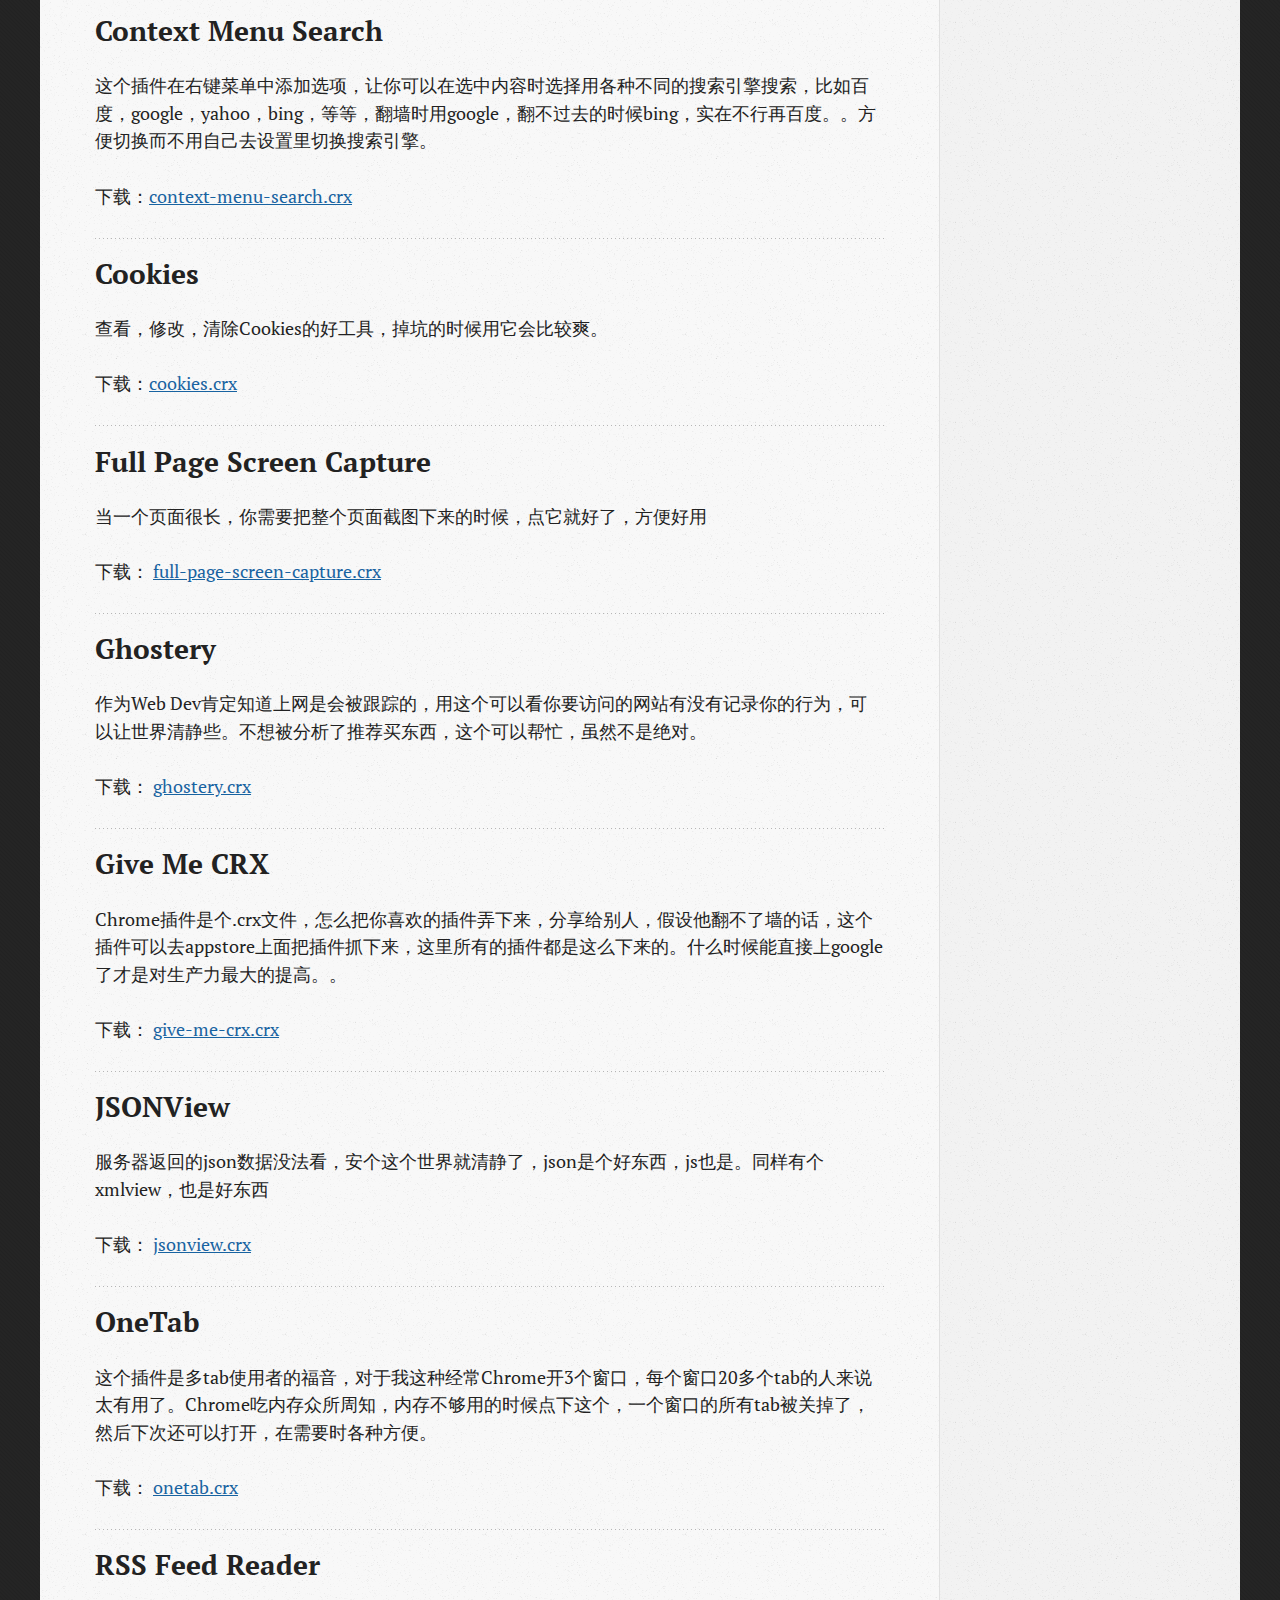
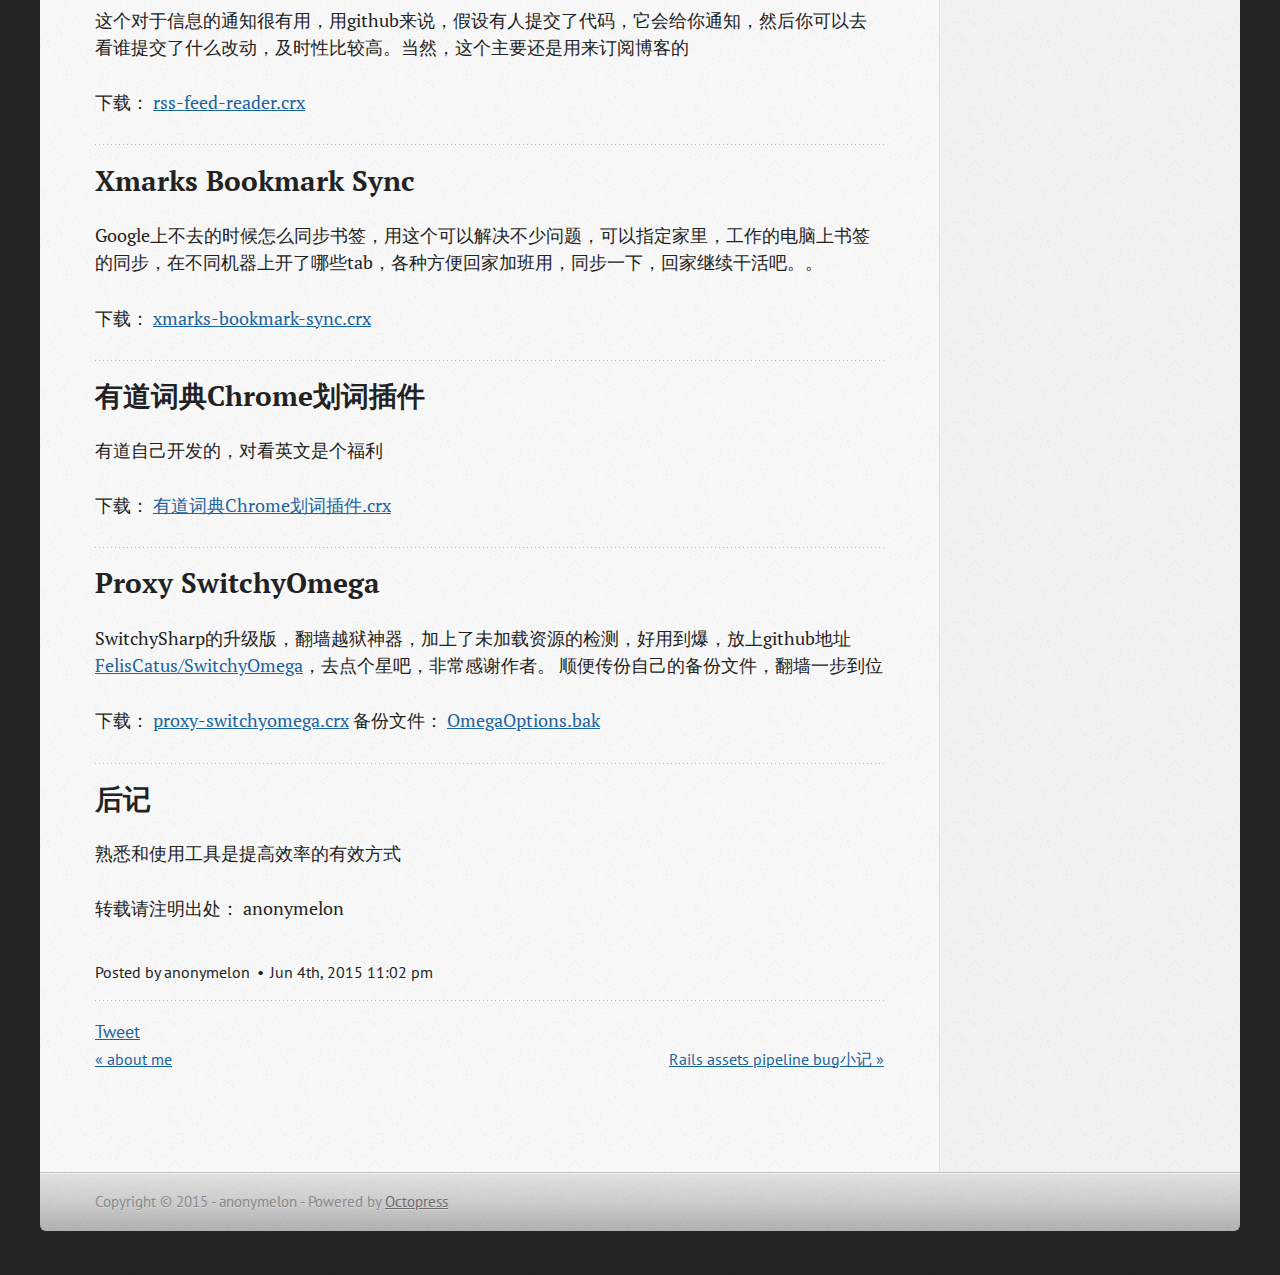
<file: blog/2015/06/04/ke-yi-ti-gao-sheng-chan-li-de-chromecha-jian-dai-an-zhuang-wen-jian/index.html>
<!DOCTYPE html>
<!--[if IEMobile 7 ]><html class="no-js iem7"><![endif]-->
<!--[if lt IE 9]><html class="no-js lte-ie8"><![endif]-->
<!--[if (gt IE 8)|(gt IEMobile 7)|!(IEMobile)|!(IE)]><!--><html class="no-js" lang="en"><!--<![endif]-->
<head>
  <meta charset="utf-8">
  <title>可以提高生产力的Chrome插件(带安装文件) - anonymelon's Blog</title>
  <meta name="author" content="anonymelon">

  
  <meta name="description" content="插件列表 Adblock Plus
AngularJS Batarang (Stable)
Clear Cache
Context Menu Search
Cookies
Full Page Screen Capture
Ghostery
Give Me CRX
JSONView
OneTab &hellip;">
  

  <!-- http://t.co/dKP3o1e -->
  <meta name="HandheldFriendly" content="True">
  <meta name="MobileOptimized" content="320">
  <meta name="viewport" content="width=device-width, initial-scale=1">

  
  <link rel="canonical" href="http://anonymelon.github.io/blog/2015/06/04/ke-yi-ti-gao-sheng-chan-li-de-chromecha-jian-dai-an-zhuang-wen-jian/">
  <link href="/favicon.png" rel="icon">
  <link href="/stylesheets/screen.css" media="screen, projection" rel="stylesheet" type="text/css">
  <link href="/atom.xml" rel="alternate" title="anonymelon's Blog" type="application/atom+xml">
  <script src="/javascripts/modernizr-2.0.js"></script>
  <script src="//ajax.googleapis.com/ajax/libs/jquery/1.9.1/jquery.min.js"></script>
  <script>!window.jQuery && document.write(unescape('%3Cscript src="/javascripts/libs/jquery.min.js"%3E%3C/script%3E'))</script>
  <script src="/javascripts/octopress.js" type="text/javascript"></script>
  <!--Fonts from Google"s Web font directory at http://google.com/webfonts -->
<link href="//fonts.googleapis.com/css?family=PT+Serif:regular,italic,bold,bolditalic" rel="stylesheet" type="text/css">
<link href="//fonts.googleapis.com/css?family=PT+Sans:regular,italic,bold,bolditalic" rel="stylesheet" type="text/css">

  

</head>

<body   >
  <header role="banner"><hgroup>
  <h1><a href="/">anonymelon's Blog</a></h1>
  
    <h2>人生苦短 可以python, 偶尔node, 顺便ruby</h2>
  
</hgroup>

</header>
  <nav role="navigation"><ul class="subscription" data-subscription="rss">
  <li><a href="/atom.xml" rel="subscribe-rss" title="subscribe via RSS">RSS</a></li>
  
</ul>
  
<form action="https://www.google.com/search" method="get">
  <fieldset role="search">
    <input type="hidden" name="sitesearch" value="anonymelon.github.io">
    <input class="search" type="text" name="q" results="0" placeholder="Search"/>
  </fieldset>
</form>
  
<ul class="main-navigation">
  <li><a href="/">Blog</a></li>
  <li><a href="/blog/archives">Archives</a></li>
</ul>

</nav>
  <div id="main">
    <div id="content">
      <div>
<article class="hentry" role="article">
  
  <header>
    
      <h1 class="entry-title">可以提高生产力的Chrome插件(带安装文件)</h1>
    
    
      <p class="meta">
        




<time class='entry-date' datetime='2015-06-04T23:02:28+08:00'><span class='date'><span class='date-month'>Jun</span> <span class='date-day'>4</span><span class='date-suffix'>th</span>, <span class='date-year'>2015</span></span> <span class='time'>11:02 pm</span></time>
        
      </p>
    
  </header>


<div class="entry-content"><h1>插件列表</h1>

<ul>
<li><a href="https://chrome.google.com/webstore/detail/adblock-plus/cfhdojbkjhnklbpkdaibdccddilifddb">Adblock Plus</a></li>
<li><a href="https://chrome.google.com/webstore/detail/angularjs-batarang-stable/niopocochgahfkiccpjmmpchncjoapek">AngularJS Batarang (Stable)</a></li>
<li><a href="https://chrome.google.com/webstore/detail/clear-cache/cppjkneekbjaeellbfkmgnhonkkjfpdn">Clear Cache</a></li>
<li><a href="https://chrome.google.com/webstore/detail/context-menu-search/ocpcmghnefmdhljkoiapafejjohldoga">Context Menu Search</a></li>
<li><a href="https://chrome.google.com/webstore/detail/cookies/iphcomljdfghbkdcfndaijbokpgddeno">Cookies</a></li>
<li><a href="https://chrome.google.com/webstore/detail/full-page-screen-capture/fdpohaocaechififmbbbbbknoalclacl">Full Page Screen Capture</a></li>
<li><a href="https://chrome.google.com/webstore/detail/ghostery/mlomiejdfkolichcflejclcbmpeaniij">Ghostery</a></li>
<li><a href="https://chrome.google.com/webstore/detail/give-me-crx/acpimoebmfjpfnbhjgdgiacjfebmmmci">Give Me CRX</a></li>
<li><a href="https://chrome.google.com/webstore/detail/jsonview/chklaanhfefbnpoihckbnefhakgolnmc">JSONView</a></li>
<li><a href="https://chrome.google.com/webstore/detail/onetab/chphlpgkkbolifaimnlloiipkdnihall">OneTab</a></li>
<li><a href="https://chrome.google.com/webstore/detail/rss-feed-reader/pnjaodmkngahhkoihejjehlcdlnohgmp">RSS Feed Reader</a></li>
<li><a href="https://chrome.google.com/webstore/detail/xmarks-bookmark-sync/ajpgkpeckebdhofmmjfgcjjiiejpodla">Xmarks Bookmark Sync</a></li>
<li><a href="https://chrome.google.com/webstore/detail/%E6%9C%89%E9%81%93%E8%AF%8D%E5%85%B8chrome%E5%88%92%E8%AF%8D%E6%8F%92%E4%BB%B6/eopjamdnofihpioajgfdikhhbobonhbb">有道词典Chrome划词插件</a></li>
<li><a href="https://chrome.google.com/webstore/detail/proxy-switchyomega/padekgcemlokbadohgkifijomclgjgif">Proxy SwitchyOmega</a></li>
</ul>


<h2>Adblock Plus</h2>

<p>  不想看乱七八糟的广告页面，弹出框，视频广告，这个插件还是挺好用的</p>

<p>下载：<a href="http://7xjsu6.dl1.z0.glb.clouddn.com/adblock-plus.crx">adblock-plus.crx</a></p>

<h2>AngularJS Batarang (Stable)</h2>

<p>  AngularJS 开发工具，能够深入到每个scope中，很好的AngularJS Debug工具。（最新的AngularJS Batarang好像有问题，所以现在stable版本比较好用）</p>

<p>下载：<a href="http://7xjsu6.dl1.z0.glb.clouddn.com/angularjs-batarang-stable.crx">angularjs-batarang-stable.crx</a></p>

<h2>Clear Cache</h2>

<p>  Web开发经常遇到cache问题，这个插件可以设置强行清除页面cache，还可以配置是否清cookies，重现reload页面，可以当做第二个reload button使用。</p>

<p>下载：<a href="http://7xjsu6.dl1.z0.glb.clouddn.com/clear-cache.crx">clear-cache.crx</a></p>

<h2>Context Menu Search</h2>

<p>  这个插件在右键菜单中添加选项，让你可以在选中内容时选择用各种不同的搜索引擎搜索，比如百度，google，yahoo，bing，等等，翻墙时用google，翻不过去的时候bing，实在不行再百度。。方便切换而不用自己去设置里切换搜索引擎。</p>

<p>下载：<a href="http://7xjsu6.dl1.z0.glb.clouddn.com/context-menu-search.crx">context-menu-search.crx</a></p>

<h2>Cookies</h2>

<p>  查看，修改，清除Cookies的好工具，掉坑的时候用它会比较爽。</p>

<p>下载：<a href="http://7xjsu6.dl1.z0.glb.clouddn.com/cookies.crx">cookies.crx</a></p>

<h2>Full Page Screen Capture</h2>

<p>  当一个页面很长，你需要把整个页面截图下来的时候，点它就好了，方便好用</p>

<p>下载： <a href="http://7xjsu6.dl1.z0.glb.clouddn.com/full-page-screen-capture.crx">full-page-screen-capture.crx</a></p>

<h2>Ghostery</h2>

<p>  作为Web Dev肯定知道上网是会被跟踪的，用这个可以看你要访问的网站有没有记录你的行为，可以让世界清静些。不想被分析了推荐买东西，这个可以帮忙，虽然不是绝对。</p>

<p> 下载： <a href="http://7xjsu6.dl1.z0.glb.clouddn.com/ghostery.crx">ghostery.crx</a></p>

<h2>Give Me CRX</h2>

<p>  Chrome插件是个.crx文件，怎么把你喜欢的插件弄下来，分享给别人，假设他翻不了墙的话，这个插件可以去appstore上面把插件抓下来，这里所有的插件都是这么下来的。什么时候能直接上google了才是对生产力最大的提高。。</p>

<p>下载： <a href="http://7xjsu6.dl1.z0.glb.clouddn.com/give-me-crx.crx">give-me-crx.crx</a></p>

<h2>JSONView</h2>

<p>  服务器返回的json数据没法看，安个这个世界就清静了，json是个好东西，js也是。同样有个xmlview，也是好东西</p>

<p>下载： <a href="http://7xjsu6.dl1.z0.glb.clouddn.com/jsonview.crx">jsonview.crx</a></p>

<h2>OneTab</h2>

<p>  这个插件是多tab使用者的福音，对于我这种经常Chrome开3个窗口，每个窗口20多个tab的人来说太有用了。Chrome吃内存众所周知，内存不够用的时候点下这个，一个窗口的所有tab被关掉了，然后下次还可以打开，在需要时各种方便。</p>

<p>下载： <a href="http://7xjsu6.dl1.z0.glb.clouddn.com/onetab.crx">onetab.crx</a></p>

<h2>RSS Feed Reader</h2>

<p>  这个对于信息的通知很有用，用github来说，假设有人提交了代码，它会给你通知，然后你可以去看谁提交了什么改动，及时性比较高。当然，这个主要还是用来订阅博客的</p>

<p>下载： <a href="http://7xjsu6.dl1.z0.glb.clouddn.com/rss-feed-reader.crx">rss-feed-reader.crx</a></p>

<h2>Xmarks Bookmark Sync</h2>

<p>  Google上不去的时候怎么同步书签，用这个可以解决不少问题，可以指定家里，工作的电脑上书签的同步，在不同机器上开了哪些tab，各种方便回家加班用，同步一下，回家继续干活吧。。</p>

<p>下载： <a href="http://7xjsu6.dl1.z0.glb.clouddn.com/xmarks-bookmark-sync.crx">xmarks-bookmark-sync.crx</a></p>

<h2>有道词典Chrome划词插件</h2>

<p>  有道自己开发的，对看英文是个福利</p>

<p>下载： <a href="http://7xjsu6.dl1.z0.glb.clouddn.com/%E6%9C%89%E9%81%93%E8%AF%8D%E5%85%B8Chrome%E5%88%92%E8%AF%8D%E6%8F%92%E4%BB%B6.crx">有道词典Chrome划词插件.crx</a></p>

<h2>Proxy SwitchyOmega</h2>

<p> SwitchySharp的升级版，翻墙越狱神器，加上了未加载资源的检测，好用到爆，放上github地址 <a href="https://github.com/FelisCatus/SwitchyOmega">FelisCatus/SwitchyOmega</a>，去点个星吧，非常感谢作者。
 顺便传份自己的备份文件，翻墙一步到位</p>

<p> 下载： <a href="http://7xjsu6.dl1.z0.glb.clouddn.com/proxy-switchyomega.crx">proxy-switchyomega.crx</a>
 备份文件： <a href="http://7xjsu6.dl1.z0.glb.clouddn.com/OmegaOptions.bak">OmegaOptions.bak</a></p>

<h2>后记</h2>

<p>  熟悉和使用工具是提高效率的有效方式</p>

<p>转载请注明出处： anonymelon</p>
</div>


  <footer>
    <p class="meta">
      
  

<span class="byline author vcard">Posted by <span class="fn">anonymelon</span></span>

      




<time class='entry-date' datetime='2015-06-04T23:02:28+08:00'><span class='date'><span class='date-month'>Jun</span> <span class='date-day'>4</span><span class='date-suffix'>th</span>, <span class='date-year'>2015</span></span> <span class='time'>11:02 pm</span></time>
      


    </p>
    
      <div class="sharing">
  
  <a href="//twitter.com/share" class="twitter-share-button" data-url="http://anonymelon.github.io/blog/2015/06/04/ke-yi-ti-gao-sheng-chan-li-de-chromecha-jian-dai-an-zhuang-wen-jian/" data-via="" data-counturl="http://anonymelon.github.io/blog/2015/06/04/ke-yi-ti-gao-sheng-chan-li-de-chromecha-jian-dai-an-zhuang-wen-jian/" >Tweet</a>
  
  
  
</div>

    
    <p class="meta">
      
        <a class="basic-alignment left" href="/blog/2015/06/03/about-me/" title="Previous Post: about me">&laquo; about me</a>
      
      
        <a class="basic-alignment right" href="/blog/2015/10/23/rails-assets-pipeline-bug-record/" title="Next Post: Rails assets pipeline bug小记">Rails assets pipeline bug小记 &raquo;</a>
      
    </p>
  </footer>
</article>

</div>

<aside class="sidebar">
  
    <section>
  <h1>Recent Posts</h1>
  <ul id="recent_posts">
    
      <li class="post">
        <a href="/blog/2015/10/23/rails-assets-pipeline-bug-record/">Rails Assets Pipeline Bug小记</a>
      </li>
    
      <li class="post">
        <a href="/blog/2015/06/04/ke-yi-ti-gao-sheng-chan-li-de-chromecha-jian-dai-an-zhuang-wen-jian/">可以提高生产力的Chrome插件(带安装文件)</a>
      </li>
    
      <li class="post">
        <a href="/blog/2015/06/03/about-me/">About Me</a>
      </li>
    
  </ul>
</section>





  
</aside>


    </div>
  </div>
  <footer role="contentinfo"><p>
  Copyright &copy; 2015 - anonymelon -
  <span class="credit">Powered by <a href="http://octopress.org">Octopress</a></span>
</p>

</footer>
  







  <script type="text/javascript">
    (function(){
      var twitterWidgets = document.createElement('script');
      twitterWidgets.type = 'text/javascript';
      twitterWidgets.async = true;
      twitterWidgets.src = '//platform.twitter.com/widgets.js';
      document.getElementsByTagName('head')[0].appendChild(twitterWidgets);
    })();
  </script>





</body>
</html>
</file>
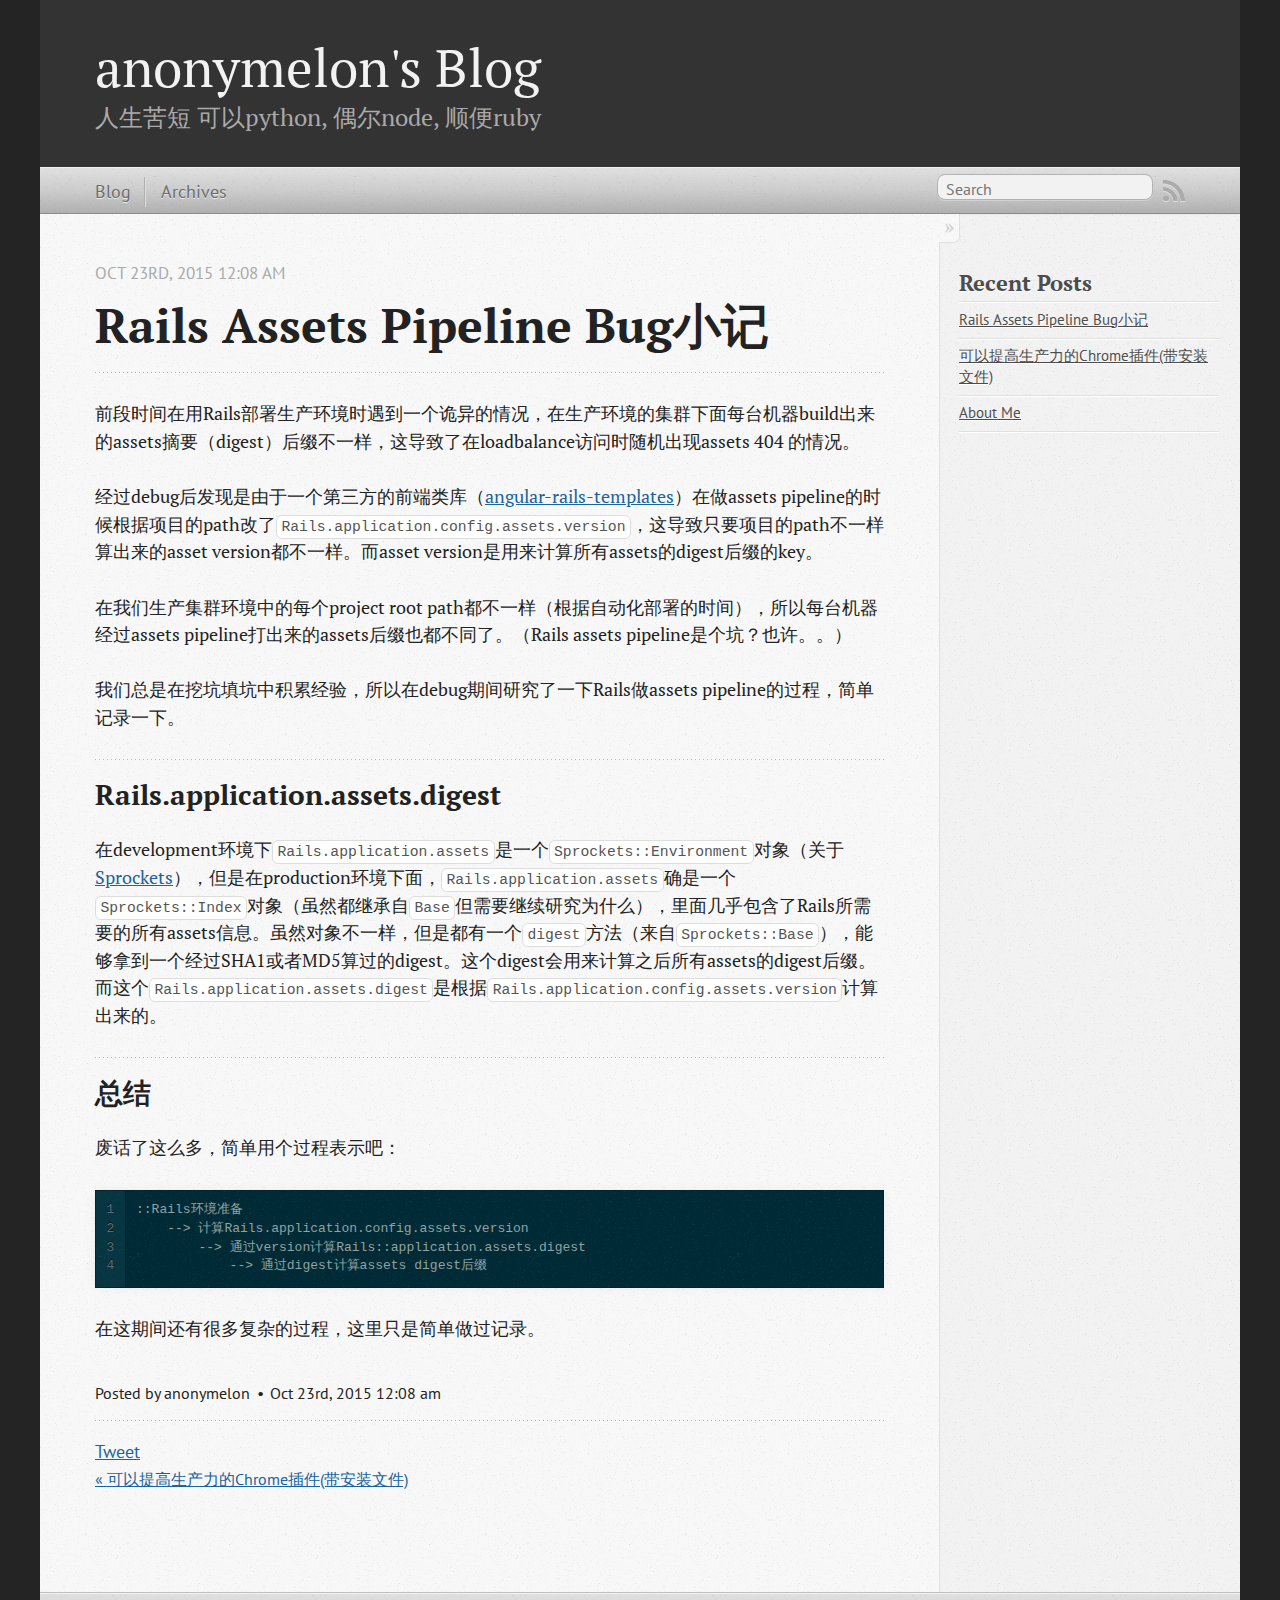
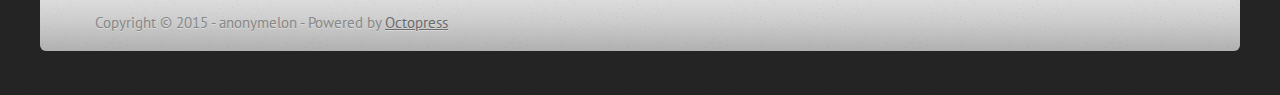
<file: blog/2015/10/23/rails-assets-pipeline-bug-record/index.html>
<!DOCTYPE html>
<!--[if IEMobile 7 ]><html class="no-js iem7"><![endif]-->
<!--[if lt IE 9]><html class="no-js lte-ie8"><![endif]-->
<!--[if (gt IE 8)|(gt IEMobile 7)|!(IEMobile)|!(IE)]><!--><html class="no-js" lang="en"><!--<![endif]-->
<head>
  <meta charset="utf-8">
  <title>Rails Assets Pipeline Bug小记 - anonymelon's Blog</title>
  <meta name="author" content="anonymelon">

  
  <meta name="description" content="前段时间在用Rails部署生产环境时遇到一个诡异的情况，在生产环境的集群下面每台机器build出来的assets摘要（digest）后缀不一样，这导致了在loadbalance访问时随机出现assets 404 的情况。 经过debug后发现是由于一个第三方的前端类库（angular-rails- &hellip;">
  

  <!-- http://t.co/dKP3o1e -->
  <meta name="HandheldFriendly" content="True">
  <meta name="MobileOptimized" content="320">
  <meta name="viewport" content="width=device-width, initial-scale=1">

  
  <link rel="canonical" href="http://anonymelon.github.io/blog/2015/10/23/rails-assets-pipeline-bug-record/">
  <link href="/favicon.png" rel="icon">
  <link href="/stylesheets/screen.css" media="screen, projection" rel="stylesheet" type="text/css">
  <link href="/atom.xml" rel="alternate" title="anonymelon's Blog" type="application/atom+xml">
  <script src="/javascripts/modernizr-2.0.js"></script>
  <script src="//ajax.googleapis.com/ajax/libs/jquery/1.9.1/jquery.min.js"></script>
  <script>!window.jQuery && document.write(unescape('%3Cscript src="/javascripts/libs/jquery.min.js"%3E%3C/script%3E'))</script>
  <script src="/javascripts/octopress.js" type="text/javascript"></script>
  <!--Fonts from Google"s Web font directory at http://google.com/webfonts -->
<link href="//fonts.googleapis.com/css?family=PT+Serif:regular,italic,bold,bolditalic" rel="stylesheet" type="text/css">
<link href="//fonts.googleapis.com/css?family=PT+Sans:regular,italic,bold,bolditalic" rel="stylesheet" type="text/css">

  

</head>

<body   >
  <header role="banner"><hgroup>
  <h1><a href="/">anonymelon's Blog</a></h1>
  
    <h2>人生苦短 可以python, 偶尔node, 顺便ruby</h2>
  
</hgroup>

</header>
  <nav role="navigation"><ul class="subscription" data-subscription="rss">
  <li><a href="/atom.xml" rel="subscribe-rss" title="subscribe via RSS">RSS</a></li>
  
</ul>
  
<form action="https://www.google.com/search" method="get">
  <fieldset role="search">
    <input type="hidden" name="sitesearch" value="anonymelon.github.io">
    <input class="search" type="text" name="q" results="0" placeholder="Search"/>
  </fieldset>
</form>
  
<ul class="main-navigation">
  <li><a href="/">Blog</a></li>
  <li><a href="/blog/archives">Archives</a></li>
</ul>

</nav>
  <div id="main">
    <div id="content">
      <div>
<article class="hentry" role="article">
  
  <header>
    
      <h1 class="entry-title">Rails Assets Pipeline Bug小记</h1>
    
    
      <p class="meta">
        




<time class='entry-date' datetime='2015-10-23T00:08:39+08:00'><span class='date'><span class='date-month'>Oct</span> <span class='date-day'>23</span><span class='date-suffix'>rd</span>, <span class='date-year'>2015</span></span> <span class='time'>12:08 am</span></time>
        
      </p>
    
  </header>


<div class="entry-content"><p>前段时间在用Rails部署生产环境时遇到一个诡异的情况，在生产环境的集群下面每台机器build出来的assets摘要（digest）后缀不一样，这导致了在loadbalance访问时随机出现assets 404 的情况。</p>

<p>经过debug后发现是由于一个第三方的前端类库（<a href="https://github.com/pitr/angular-rails-templates">angular-rails-templates</a>）在做assets pipeline的时候根据项目的path改了<code>Rails.application.config.assets.version</code>，这导致只要项目的path不一样算出来的asset version都不一样。而asset version是用来计算所有assets的digest后缀的key。</p>

<p>在我们生产集群环境中的每个project root path都不一样（根据自动化部署的时间），所以每台机器经过assets pipeline打出来的assets后缀也都不同了。（Rails assets pipeline是个坑？也许。。）</p>

<p>我们总是在挖坑填坑中积累经验，所以在debug期间研究了一下Rails做assets pipeline的过程，简单记录一下。</p>

<h2>Rails.application.assets.digest</h2>

<p>在development环境下<code>Rails.application.assets</code>是一个<code>Sprockets::Environment</code>对象（关于<a href="https://github.com/sstephenson/sprockets">Sprockets</a>），但是在production环境下面，<code>Rails.application.assets</code>确是一个<code>Sprockets::Index</code>对象（虽然都继承自<code>Base</code>但需要继续研究为什么），里面几乎包含了Rails所需要的所有assets信息。虽然对象不一样，但是都有一个<code>digest</code>方法（来自<code>Sprockets::Base</code>），能够拿到一个经过SHA1或者MD5算过的digest。这个digest会用来计算之后所有assets的digest后缀。
而这个<code>Rails.application.assets.digest</code>是根据<code>Rails.application.config.assets.version</code>计算出来的。</p>

<h2>总结</h2>

<p>废话了这么多，简单用个过程表示吧：</p>

<figure class='code'><div class="highlight"><table><tr><td class="gutter"><pre class="line-numbers"><span class='line-number'>1</span>
<span class='line-number'>2</span>
<span class='line-number'>3</span>
<span class='line-number'>4</span>
</pre></td><td class='code'><pre><code class=''><span class='line'>::Rails环境准备
</span><span class='line'>    --&gt; 计算Rails.application.config.assets.version
</span><span class='line'>        --&gt; 通过version计算Rails::application.assets.digest
</span><span class='line'>            --&gt; 通过digest计算assets digest后缀</span></code></pre></td></tr></table></div></figure>


<p>在这期间还有很多复杂的过程，这里只是简单做过记录。</p>
</div>


  <footer>
    <p class="meta">
      
  

<span class="byline author vcard">Posted by <span class="fn">anonymelon</span></span>

      




<time class='entry-date' datetime='2015-10-23T00:08:39+08:00'><span class='date'><span class='date-month'>Oct</span> <span class='date-day'>23</span><span class='date-suffix'>rd</span>, <span class='date-year'>2015</span></span> <span class='time'>12:08 am</span></time>
      


    </p>
    
      <div class="sharing">
  
  <a href="//twitter.com/share" class="twitter-share-button" data-url="http://anonymelon.github.io/blog/2015/10/23/rails-assets-pipeline-bug-record/" data-via="" data-counturl="http://anonymelon.github.io/blog/2015/10/23/rails-assets-pipeline-bug-record/" >Tweet</a>
  
  
  
</div>

    
    <p class="meta">
      
        <a class="basic-alignment left" href="/blog/2015/06/04/ke-yi-ti-gao-sheng-chan-li-de-chromecha-jian-dai-an-zhuang-wen-jian/" title="Previous Post: 可以提高生产力的Chrome插件(带安装文件)">&laquo; 可以提高生产力的Chrome插件(带安装文件)</a>
      
      
    </p>
  </footer>
</article>

</div>

<aside class="sidebar">
  
    <section>
  <h1>Recent Posts</h1>
  <ul id="recent_posts">
    
      <li class="post">
        <a href="/blog/2015/10/23/rails-assets-pipeline-bug-record/">Rails Assets Pipeline Bug小记</a>
      </li>
    
      <li class="post">
        <a href="/blog/2015/06/04/ke-yi-ti-gao-sheng-chan-li-de-chromecha-jian-dai-an-zhuang-wen-jian/">可以提高生产力的Chrome插件(带安装文件)</a>
      </li>
    
      <li class="post">
        <a href="/blog/2015/06/03/about-me/">About Me</a>
      </li>
    
  </ul>
</section>





  
</aside>


    </div>
  </div>
  <footer role="contentinfo"><p>
  Copyright &copy; 2015 - anonymelon -
  <span class="credit">Powered by <a href="http://octopress.org">Octopress</a></span>
</p>

</footer>
  







  <script type="text/javascript">
    (function(){
      var twitterWidgets = document.createElement('script');
      twitterWidgets.type = 'text/javascript';
      twitterWidgets.async = true;
      twitterWidgets.src = '//platform.twitter.com/widgets.js';
      document.getElementsByTagName('head')[0].appendChild(twitterWidgets);
    })();
  </script>





</body>
</html>
</file>
<file: stylesheets/screen.css>
html,body,div,span,applet,object,iframe,h1,h2,h3,h4,h5,h6,p,blockquote,pre,a,abbr,acronym,address,big,cite,code,del,dfn,em,img,ins,kbd,q,s,samp,small,strike,strong,sub,sup,tt,var,b,u,i,center,dl,dt,dd,ol,ul,li,fieldset,form,label,legend,table,caption,tbody,tfoot,thead,tr,th,td,article,aside,canvas,details,embed,figure,figcaption,footer,header,hgroup,menu,nav,output,ruby,section,summary,time,mark,audio,video{margin:0;padding:0;border:0;font:inherit;font-size:100%;vertical-align:baseline}html{line-height:1}ol,ul{list-style:none}table{border-collapse:collapse;border-spacing:0}caption,th,td{text-align:left;font-weight:normal;vertical-align:middle}q,blockquote{quotes:none}q:before,q:after,blockquote:before,blockquote:after{content:"";content:none}a img{border:none}article,aside,details,figcaption,figure,footer,header,hgroup,main,menu,nav,section,summary{display:block}a{color:#1863a1}a:visited{color:#751590}a:focus{color:#0181eb}a:hover{color:#0181eb}a:active{color:#01579f}aside.sidebar a{color:#222}aside.sidebar a:focus{color:#0181eb}aside.sidebar a:hover{color:#0181eb}aside.sidebar a:active{color:#01579f}a{-moz-transition:color 0.3s;-o-transition:color 0.3s;-webkit-transition:color 0.3s;transition:color 0.3s}html{background:#252525 url('/images/line-tile.png?1433259269') top left}body>div{background:#f2f2f2 url('/images/noise.png?1433259269') top left;border-bottom:1px solid #bfbfbf}body>div>div{background:#f8f8f8 url('/images/noise.png?1433259269') top left;border-right:1px solid #e0e0e0}.heading,body>header h1,h1,h2,h3,h4,h5,h6{font-family:"PT Serif","Georgia","Helvetica Neue",Arial,sans-serif}.sans,body>header h2,article header p.meta,article>footer,#content .blog-index footer,html .gist .gist-file .gist-meta,#blog-archives a.category,#blog-archives time,aside.sidebar section,body>footer{font-family:"PT Sans","Helvetica Neue",Arial,sans-serif}.serif,body,#content .blog-index a[rel=full-article]{font-family:"PT Serif",Georgia,Times,"Times New Roman",serif}.mono,pre,code,tt,p code,li code{font-family:Menlo,Monaco,"Andale Mono","lucida console","Courier New",monospace}body>header h1{font-size:2.2em;font-family:"PT Serif","Georgia","Helvetica Neue",Arial,sans-serif;font-weight:normal;line-height:1.2em;margin-bottom:0.6667em}body>header h2{font-family:"PT Serif","Georgia","Helvetica Neue",Arial,sans-serif}body{line-height:1.5em;color:#222}h1{font-size:2.2em;line-height:1.2em}@media only screen and (min-width: 992px){body{font-size:1.15em}h1{font-size:2.6em;line-height:1.2em}}h1,h2,h3,h4,h5,h6{text-rendering:optimizelegibility;margin-bottom:1em;font-weight:bold}h2,section h1{font-size:1.5em}h3,section h2,section section h1{font-size:1.3em}h4,section h3,section section h2,section section section h1{font-size:1em}h5,section h4,section section h3{font-size:.9em}h6,section h5,section section h4,section section section h3{font-size:.8em}p,article blockquote,ul,ol{margin-bottom:1.5em}ul{list-style-type:disc}ul ul{list-style-type:circle;margin-bottom:0px}ul ul ul{list-style-type:square;margin-bottom:0px}ol{list-style-type:decimal}ol ol{list-style-type:lower-alpha;margin-bottom:0px}ol ol ol{list-style-type:lower-roman;margin-bottom:0px}ul,ul ul,ul ol,ol,ol ul,ol ol{margin-left:1.3em}ul ul,ul ol,ol ul,ol ol{margin-bottom:0em}strong{font-weight:bold}em{font-style:italic}sup,sub{font-size:0.75em;position:relative;display:inline-block;padding:0 .2em;line-height:.8em}sup{top:-.5em}sub{bottom:-.5em}a[rev='footnote']{font-size:.75em;padding:0 .3em;line-height:1}q{font-style:italic}q:before{content:"\201C"}q:after{content:"\201D"}em,dfn{font-style:italic}strong,dfn{font-weight:bold}del,s{text-decoration:line-through}abbr,acronym{border-bottom:1px dotted;cursor:help}hr{margin-bottom:0.2em}small{font-size:.8em}big{font-size:1.2em}article blockquote{font-style:italic;position:relative;font-size:1.2em;line-height:1.5em;padding-left:1em;border-left:4px solid rgba(170,170,170,0.5)}article blockquote cite{font-style:italic}article blockquote cite a{color:#aaa !important;word-wrap:break-word}article blockquote cite:before{content:'\2014';padding-right:.3em;padding-left:.3em;color:#aaa}@media only screen and (min-width: 992px){article blockquote{padding-left:1.5em;border-left-width:4px}}.pullquote-right:before,.pullquote-left:before{padding:0;border:none;content:attr(data-pullquote);float:right;width:45%;margin:.5em 0 1em 1.5em;position:relative;top:7px;font-size:1.4em;line-height:1.45em}.pullquote-left:before{float:left;margin:.5em 1.5em 1em 0}.force-wrap,article a,aside.sidebar a{white-space:-moz-pre-wrap;white-space:-pre-wrap;white-space:-o-pre-wrap;white-space:pre-wrap;word-wrap:break-word}.group,body>header,body>nav,body>footer,body #content>article,body #content>div>article,body #content>div>section,body div.pagination,aside.sidebar,#main,#content,.sidebar{*zoom:1}.group:after,body>header:after,body>nav:after,body>footer:after,body #content>article:after,body #content>div>article:after,body #content>div>section:after,body div.pagination:after,#main:after,#content:after,.sidebar:after{content:"";display:table;clear:both}body{-webkit-text-size-adjust:none;max-width:1200px;position:relative;margin:0 auto}body>header,body>nav,body>footer,body #content>article,body #content>div>article,body #content>div>section{padding-left:18px;padding-right:18px}@media only screen and (min-width: 480px){body>header,body>nav,body>footer,body #content>article,body #content>div>article,body #content>div>section{padding-left:25px;padding-right:25px}}@media only screen and (min-width: 768px){body>header,body>nav,body>footer,body #content>article,body #content>div>article,body #content>div>section{padding-left:35px;padding-right:35px}}@media only screen and (min-width: 992px){body>header,body>nav,body>footer,body #content>article,body #content>div>article,body #content>div>section{padding-left:55px;padding-right:55px}}body div.pagination{margin-left:18px;margin-right:18px}@media only screen and (min-width: 480px){body div.pagination{margin-left:25px;margin-right:25px}}@media only screen and (min-width: 768px){body div.pagination{margin-left:35px;margin-right:35px}}@media only screen and (min-width: 992px){body div.pagination{margin-left:55px;margin-right:55px}}body>header{font-size:1em;padding-top:1.5em;padding-bottom:1.5em}#content{overflow:hidden}#content>div,#content>article{width:100%}aside.sidebar{float:none;padding:0 18px 1px;background-color:#f7f7f7;border-top:1px solid #e0e0e0}.flex-content,article img,article video,article .flash-video,aside.sidebar img{max-width:100%;height:auto}.basic-alignment.left,article img.left,article video.left,article .left.flash-video,aside.sidebar img.left{float:left;margin-right:1.5em}.basic-alignment.right,article img.right,article video.right,article .right.flash-video,aside.sidebar img.right{float:right;margin-left:1.5em}.basic-alignment.center,article img.center,article video.center,article .center.flash-video,aside.sidebar img.center{display:block;margin:0 auto 1.5em}.basic-alignment.left,article img.left,article video.left,article .left.flash-video,aside.sidebar img.left,.basic-alignment.right,article img.right,article video.right,article .right.flash-video,aside.sidebar img.right{margin-bottom:.8em}.toggle-sidebar,.no-sidebar .toggle-sidebar{display:none}@media only screen and (min-width: 750px){body.sidebar-footer aside.sidebar{float:none;width:auto;clear:left;margin:0;padding:0 35px 1px;background-color:#f7f7f7;border-top:1px solid #eaeaea}body.sidebar-footer aside.sidebar section.odd,body.sidebar-footer aside.sidebar section.even{float:left;width:48%}body.sidebar-footer aside.sidebar section.odd{margin-left:0}body.sidebar-footer aside.sidebar section.even{margin-left:4%}body.sidebar-footer aside.sidebar.thirds section{width:30%;margin-left:5%}body.sidebar-footer aside.sidebar.thirds section.first{margin-left:0;clear:both}}body.sidebar-footer #content{margin-right:0px}body.sidebar-footer .toggle-sidebar{display:none}@media only screen and (min-width: 550px){body>header{font-size:1em}}@media only screen and (min-width: 750px){aside.sidebar{float:none;width:auto;clear:left;margin:0;padding:0 35px 1px;background-color:#f7f7f7;border-top:1px solid #eaeaea}aside.sidebar section.odd,aside.sidebar section.even{float:left;width:48%}aside.sidebar section.odd{margin-left:0}aside.sidebar section.even{margin-left:4%}aside.sidebar.thirds section{width:30%;margin-left:5%}aside.sidebar.thirds section.first{margin-left:0;clear:both}}@media only screen and (min-width: 768px){body{-webkit-text-size-adjust:auto}body>header{font-size:1.2em}#main{padding:0;margin:0 auto}#content{overflow:visible;margin-right:240px;position:relative}.no-sidebar #content{margin-right:0;border-right:0}.collapse-sidebar #content{margin-right:20px}#content>div,#content>article{padding-top:17.5px;padding-bottom:17.5px;float:left}aside.sidebar{width:210px;padding:0 15px 15px;background:none;clear:none;float:left;margin:0 -100% 0 0}aside.sidebar section{width:auto;margin-left:0}aside.sidebar section.odd,aside.sidebar section.even{float:none;width:auto;margin-left:0}.collapse-sidebar aside.sidebar{float:none;width:auto;clear:left;margin:0;padding:0 35px 1px;background-color:#f7f7f7;border-top:1px solid #eaeaea}.collapse-sidebar aside.sidebar section.odd,.collapse-sidebar aside.sidebar section.even{float:left;width:48%}.collapse-sidebar aside.sidebar section.odd{margin-left:0}.collapse-sidebar aside.sidebar section.even{margin-left:4%}.collapse-sidebar aside.sidebar.thirds section{width:30%;margin-left:5%}.collapse-sidebar aside.sidebar.thirds section.first{margin-left:0;clear:both}}@media only screen and (min-width: 992px){body>header{font-size:1.3em}#content{margin-right:300px}#content>div,#content>article{padding-top:27.5px;padding-bottom:27.5px}aside.sidebar{width:260px;padding:1.2em 20px 20px}.collapse-sidebar aside.sidebar{padding-left:55px;padding-right:55px}}@media only screen and (min-width: 768px){ul,ol{margin-left:0}}body>header{background:#333}body>header h1{display:inline-block;margin:0}body>header h1 a,body>header h1 a:visited,body>header h1 a:hover{color:#f2f2f2;text-decoration:none}body>header h2{margin:.2em 0 0;font-size:1em;color:#aaa;font-weight:normal}body>nav{position:relative;background-color:#ccc;background:url('/images/noise.png?1433259269'),url('[data-uri]');background:url('/images/noise.png?1433259269'),-webkit-gradient(linear, 50% 0%, 50% 100%, color-stop(0%, #e0e0e0),color-stop(50%, #cccccc),color-stop(100%, #b0b0b0));background:url('/images/noise.png?1433259269'),-moz-linear-gradient(#e0e0e0,#cccccc,#b0b0b0);background:url('/images/noise.png?1433259269'),-webkit-linear-gradient(#e0e0e0,#cccccc,#b0b0b0);background:url('/images/noise.png?1433259269'),linear-gradient(#e0e0e0,#cccccc,#b0b0b0);border-top:1px solid #f2f2f2;border-bottom:1px solid #8c8c8c;padding-top:.35em;padding-bottom:.35em}body>nav form{-moz-background-clip:padding;-o-background-clip:padding-box;-webkit-background-clip:padding;background-clip:padding-box;margin:0;padding:0}body>nav form .search{padding:.3em .5em 0;font-size:.85em;font-family:"PT Sans","Helvetica Neue",Arial,sans-serif;line-height:1.1em;width:95%;-moz-border-radius:0.5em;-webkit-border-radius:0.5em;border-radius:0.5em;-moz-background-clip:padding;-o-background-clip:padding-box;-webkit-background-clip:padding;background-clip:padding-box;-moz-box-shadow:#d1d1d1 0 1px;-webkit-box-shadow:#d1d1d1 0 1px;box-shadow:#d1d1d1 0 1px;background-color:#f2f2f2;border:1px solid #b3b3b3;color:#888}body>nav form .search:focus{color:#444;border-color:#80b1df;-moz-box-shadow:#80b1df 0 0 4px,#80b1df 0 0 3px inset;-webkit-box-shadow:#80b1df 0 0 4px,#80b1df 0 0 3px inset;box-shadow:#80b1df 0 0 4px,#80b1df 0 0 3px inset;background-color:#fff;outline:none}body>nav fieldset[role=search]{float:right;width:48%}body>nav fieldset.mobile-nav{float:left;width:48%}body>nav fieldset.mobile-nav select{width:100%;font-size:.8em;border:1px solid #888}body>nav ul{display:none}@media only screen and (min-width: 550px){body>nav{font-size:.9em}body>nav ul{margin:0;padding:0;border:0;overflow:hidden;*zoom:1;float:left;display:block;padding-top:.15em}body>nav ul li{list-style-image:none;list-style-type:none;margin-left:0;white-space:nowrap;float:left;padding-left:0;padding-right:0}body>nav ul li:first-child{padding-left:0}body>nav ul li:last-child{padding-right:0}body>nav ul li.last{padding-right:0}body>nav ul.subscription{margin-left:.8em;float:right}body>nav ul.subscription li:last-child a{padding-right:0}body>nav ul li{margin:0}body>nav a{color:#6b6b6b;font-family:"PT Sans","Helvetica Neue",Arial,sans-serif;text-shadow:#ebebeb 0 1px;float:left;text-decoration:none;font-size:1.1em;padding:.1em 0;line-height:1.5em}body>nav a:visited{color:#6b6b6b}body>nav a:hover{color:#2b2b2b}body>nav li+li{border-left:1px solid #b0b0b0;margin-left:.8em}body>nav li+li a{padding-left:.8em;border-left:1px solid #dedede}body>nav form{float:right;text-align:left;padding-left:.8em;width:175px}body>nav form .search{width:93%;font-size:.95em;line-height:1.2em}body>nav ul[data-subscription$=email]+form{width:97px}body>nav ul[data-subscription$=email]+form .search{width:91%}body>nav fieldset.mobile-nav{display:none}body>nav fieldset[role=search]{width:99%}}@media only screen and (min-width: 992px){body>nav form{width:215px}body>nav ul[data-subscription$=email]+form{width:147px}}.no-placeholder body>nav .search{background:#f2f2f2 url('/images/search.png?1433259269') 0.3em 0.25em no-repeat;text-indent:1.3em}@media only screen and (min-width: 550px){.maskImage body>nav ul[data-subscription$=email]+form{width:123px}}@media only screen and (min-width: 992px){.maskImage body>nav ul[data-subscription$=email]+form{width:173px}}.maskImage ul.subscription{position:relative;top:.2em}.maskImage ul.subscription li,.maskImage ul.subscription a{border:0;padding:0}.maskImage a[rel=subscribe-rss]{position:relative;top:0px;text-indent:-999999em;background-color:#dedede;border:0;padding:0}.maskImage a[rel=subscribe-rss],.maskImage a[rel=subscribe-rss]:after{-webkit-mask-image:url('/images/rss.png?1433259269');-moz-mask-image:url('/images/rss.png?1433259269');-ms-mask-image:url('/images/rss.png?1433259269');-o-mask-image:url('/images/rss.png?1433259269');mask-image:url('/images/rss.png?1433259269');-webkit-mask-repeat:no-repeat;-moz-mask-repeat:no-repeat;-ms-mask-repeat:no-repeat;-o-mask-repeat:no-repeat;mask-repeat:no-repeat;width:22px;height:22px}.maskImage a[rel=subscribe-rss]:after{content:"";position:absolute;top:-1px;left:0;background-color:#ababab}.maskImage a[rel=subscribe-rss]:hover:after{background-color:#9e9e9e}.maskImage a[rel=subscribe-email]{position:relative;top:0px;text-indent:-999999em;background-color:#dedede;border:0;padding:0}.maskImage a[rel=subscribe-email],.maskImage a[rel=subscribe-email]:after{-webkit-mask-image:url('/images/email.png?1433259269');-moz-mask-image:url('/images/email.png?1433259269');-ms-mask-image:url('/images/email.png?1433259269');-o-mask-image:url('/images/email.png?1433259269');mask-image:url('/images/email.png?1433259269');-webkit-mask-repeat:no-repeat;-moz-mask-repeat:no-repeat;-ms-mask-repeat:no-repeat;-o-mask-repeat:no-repeat;mask-repeat:no-repeat;width:28px;height:22px}.maskImage a[rel=subscribe-email]:after{content:"";position:absolute;top:-1px;left:0;background-color:#ababab}.maskImage a[rel=subscribe-email]:hover:after{background-color:#9e9e9e}article{padding-top:1em}article header{position:relative;padding-top:2em;padding-bottom:1em;margin-bottom:1em;background:url('[data-uri]') bottom left repeat-x}article header h1{margin:0}article header h1 a{text-decoration:none}article header h1 a:hover{text-decoration:underline}article header p{font-size:.9em;color:#aaa;margin:0}article header p.meta{text-transform:uppercase;position:absolute;top:0}@media only screen and (min-width: 768px){article header{margin-bottom:1.5em;padding-bottom:1em;background:url('[data-uri]') bottom left repeat-x}}article h2{padding-top:0.8em;background:url('[data-uri]') top left repeat-x}.entry-content article h2:first-child,article header+h2{padding-top:0}article h2:first-child,article header+h2{background:none}article .feature{padding-top:.5em;margin-bottom:1em;padding-bottom:1em;background:url('[data-uri]') bottom left repeat-x;font-size:2.0em;font-style:italic;line-height:1.3em}article img,article video,article .flash-video{-moz-border-radius:0.3em;-webkit-border-radius:0.3em;border-radius:0.3em;-moz-box-shadow:rgba(0,0,0,0.15) 0 1px 4px;-webkit-box-shadow:rgba(0,0,0,0.15) 0 1px 4px;box-shadow:rgba(0,0,0,0.15) 0 1px 4px;-moz-box-sizing:border-box;-webkit-box-sizing:border-box;box-sizing:border-box;border:#fff 0.5em solid}article video,article .flash-video{margin:0 auto 1.5em}article video{display:block;width:100%}article .flash-video>div{position:relative;display:block;padding-bottom:56.25%;padding-top:1px;height:0;overflow:hidden}article .flash-video>div iframe,article .flash-video>div object,article .flash-video>div embed{position:absolute;top:0;left:0;width:100%;height:100%}article>footer{padding-bottom:2.5em;margin-top:2em}article>footer p.meta{margin-bottom:.8em;font-size:.85em;clear:both;overflow:hidden}.blog-index article+article{background:url('[data-uri]') top left repeat-x}#content .blog-index{padding-top:0;padding-bottom:0}#content .blog-index article{padding-top:2em}#content .blog-index article header{background:none;padding-bottom:0}#content .blog-index article h1{font-size:2.2em}#content .blog-index article h1 a{color:inherit}#content .blog-index article h1 a:hover{color:#0181eb}#content .blog-index a[rel=full-article]{background:#ebebeb;display:inline-block;padding:.4em .8em;margin-right:.5em;text-decoration:none;color:#666;-moz-transition:background-color 0.5s;-o-transition:background-color 0.5s;-webkit-transition:background-color 0.5s;transition:background-color 0.5s}#content .blog-index a[rel=full-article]:hover{background:#0181eb;text-shadow:none;color:#f8f8f8}#content .blog-index footer{margin-top:1em}.separator,article>footer .byline+time:before,article>footer time+time:before,article>footer .comments:before,article>footer .byline ~ .categories:before{content:"\2022 ";padding:0 .4em 0 .2em;display:inline-block}#content div.pagination{text-align:center;font-size:.95em;position:relative;background:url('[data-uri]') top left repeat-x;padding-top:1.5em;padding-bottom:1.5em}#content div.pagination a{text-decoration:none;color:#aaa}#content div.pagination a.prev{position:absolute;left:0}#content div.pagination a.next{position:absolute;right:0}#content div.pagination a:hover{color:#0181eb}#content div.pagination a[href*=archive]:before,#content div.pagination a[href*=archive]:after{content:'\2014';padding:0 .3em}p.meta+.sharing{padding-top:1em;padding-left:0;background:url('[data-uri]') top left repeat-x}#fb-root{display:none}.highlight,html .gist .gist-file .gist-syntax .gist-highlight{border:1px solid #05232b !important}.highlight table td.code,html .gist .gist-file .gist-syntax .gist-highlight table td.code{width:100%}.highlight .line-numbers,html .gist .gist-file .gist-syntax .highlight .line_numbers{text-align:right;font-size:13px;line-height:1.45em;background:#073642 url('/images/noise.png?1433259269') top left !important;border-right:1px solid #00232c !important;-moz-box-shadow:#083e4b -1px 0 inset;-webkit-box-shadow:#083e4b -1px 0 inset;box-shadow:#083e4b -1px 0 inset;text-shadow:#021014 0 -1px;padding:.8em !important;-moz-border-radius:0;-webkit-border-radius:0;border-radius:0}.highlight .line-numbers span,html .gist .gist-file .gist-syntax .highlight .line_numbers span{color:#586e75 !important}figure.code,.gist-file,pre{-moz-box-shadow:rgba(0,0,0,0.06) 0 0 10px;-webkit-box-shadow:rgba(0,0,0,0.06) 0 0 10px;box-shadow:rgba(0,0,0,0.06) 0 0 10px}figure.code .highlight pre,.gist-file .highlight pre,pre .highlight pre{-moz-box-shadow:none;-webkit-box-shadow:none;box-shadow:none}.gist .highlight *::-moz-selection,figure.code .highlight *::-moz-selection{background:#386774;color:inherit;text-shadow:#002b36 0 1px}.gist .highlight *::-webkit-selection,figure.code .highlight *::-webkit-selection{background:#386774;color:inherit;text-shadow:#002b36 0 1px}.gist .highlight *::selection,figure.code .highlight *::selection{background:#386774;color:inherit;text-shadow:#002b36 0 1px}html .gist .gist-file{margin-bottom:1.8em;position:relative;border:none;padding-top:26px !important}html .gist .gist-file .highlight{margin-bottom:0}html .gist .gist-file .gist-syntax{border-bottom:0 !important;background:none !important}html .gist .gist-file .gist-syntax .gist-highlight{background:#002b36 !important}html .gist .gist-file .gist-syntax .highlight pre{padding:0}html .gist .gist-file .gist-meta{padding:.6em 0.8em;border:1px solid #083e4b !important;color:#586e75;font-size:.7em !important;background:#073642 url('/images/noise.png?1433259269') top left;line-height:1.5em}html .gist .gist-file .gist-meta a{color:#76888b !important;text-decoration:none}html .gist .gist-file .gist-meta a:hover,html .gist .gist-file .gist-meta a:focus{text-decoration:underline}html .gist .gist-file .gist-meta a:hover{color:#93a1a1 !important}html .gist .gist-file .gist-meta a[href*='#file']{position:absolute;top:0;left:0;right:-10px;color:#474747 !important}html .gist .gist-file .gist-meta a[href*='#file']:hover{color:#1863a1 !important}html .gist .gist-file .gist-meta a[href*=raw]{top:.4em}pre{background:#002b36 url('/images/noise.png?1433259269') top left;-moz-border-radius:0.4em;-webkit-border-radius:0.4em;border-radius:0.4em;border:1px solid #05232b;line-height:1.45em;font-size:13px;margin-bottom:2.1em;padding:.8em 1em;color:#93a1a1;overflow:auto}h3.filename+pre{-moz-border-radius-topleft:0px;-webkit-border-top-left-radius:0px;border-top-left-radius:0px;-moz-border-radius-topright:0px;-webkit-border-top-right-radius:0px;border-top-right-radius:0px}p code,li code{display:inline-block;white-space:no-wrap;background:#fff;font-size:.8em;line-height:1.5em;color:#555;border:1px solid #ddd;-moz-border-radius:0.4em;-webkit-border-radius:0.4em;border-radius:0.4em;padding:0 .3em;margin:-1px 0}p pre code,li pre code{font-size:1em !important;background:none;border:none}.pre-code,html .gist .gist-file .gist-syntax .highlight pre,.highlight code{font-family:Menlo,Monaco,"Andale Mono","lucida console","Courier New",monospace !important;overflow:scroll;overflow-y:hidden;display:block;padding:.8em;overflow-x:auto;line-height:1.45em;background:#002b36 url('/images/noise.png?1433259269') top left !important;color:#93a1a1 !important}.pre-code span,html .gist .gist-file .gist-syntax .highlight pre span,.highlight code span{color:#93a1a1 !important}.pre-code span,html .gist .gist-file .gist-syntax .highlight pre span,.highlight code span{font-style:normal !important;font-weight:normal !important}.pre-code .c,html .gist .gist-file .gist-syntax .highlight pre .c,.highlight code .c{color:#586e75 !important;font-style:italic !important}.pre-code .cm,html .gist .gist-file .gist-syntax .highlight pre .cm,.highlight code .cm{color:#586e75 !important;font-style:italic !important}.pre-code .cp,html .gist .gist-file .gist-syntax .highlight pre .cp,.highlight code .cp{color:#586e75 !important;font-style:italic !important}.pre-code .c1,html .gist .gist-file .gist-syntax .highlight pre .c1,.highlight code .c1{color:#586e75 !important;font-style:italic !important}.pre-code .cs,html .gist .gist-file .gist-syntax .highlight pre .cs,.highlight code .cs{color:#586e75 !important;font-weight:bold !important;font-style:italic !important}.pre-code .err,html .gist .gist-file .gist-syntax .highlight pre .err,.highlight code .err{color:#dc322f !important;background:none !important}.pre-code .k,html .gist .gist-file .gist-syntax .highlight pre .k,.highlight code .k{color:#cb4b16 !important}.pre-code .o,html .gist .gist-file .gist-syntax .highlight pre .o,.highlight code .o{color:#93a1a1 !important;font-weight:bold !important}.pre-code .p,html .gist .gist-file .gist-syntax .highlight pre .p,.highlight code .p{color:#93a1a1 !important}.pre-code .ow,html .gist .gist-file .gist-syntax .highlight pre .ow,.highlight code .ow{color:#2aa198 !important;font-weight:bold !important}.pre-code .gd,html .gist .gist-file .gist-syntax .highlight pre .gd,.highlight code .gd{color:#93a1a1 !important;background-color:#372d34 !important;display:inline-block}.pre-code .gd .x,html .gist .gist-file .gist-syntax .highlight pre .gd .x,.highlight code .gd .x{color:#93a1a1 !important;background-color:#4d2d34 !important;display:inline-block}.pre-code .ge,html .gist .gist-file .gist-syntax .highlight pre .ge,.highlight code .ge{color:#93a1a1 !important;font-style:italic !important}.pre-code .gh,html .gist .gist-file .gist-syntax .highlight pre .gh,.highlight code .gh{color:#586e75 !important}.pre-code .gi,html .gist .gist-file .gist-syntax .highlight pre .gi,.highlight code .gi{color:#93a1a1 !important;background-color:#1b412b !important;display:inline-block}.pre-code .gi .x,html .gist .gist-file .gist-syntax .highlight pre .gi .x,.highlight code .gi .x{color:#93a1a1 !important;background-color:#355720 !important;display:inline-block}.pre-code .gs,html .gist .gist-file .gist-syntax .highlight pre .gs,.highlight code .gs{color:#93a1a1 !important;font-weight:bold !important}.pre-code .gu,html .gist .gist-file .gist-syntax .highlight pre .gu,.highlight code .gu{color:#6c71c4 !important}.pre-code .kc,html .gist .gist-file .gist-syntax .highlight pre .kc,.highlight code .kc{color:#859900 !important;font-weight:bold !important}.pre-code .kd,html .gist .gist-file .gist-syntax .highlight pre .kd,.highlight code .kd{color:#268bd2 !important}.pre-code .kp,html .gist .gist-file .gist-syntax .highlight pre .kp,.highlight code .kp{color:#cb4b16 !important;font-weight:bold !important}.pre-code .kr,html .gist .gist-file .gist-syntax .highlight pre .kr,.highlight code .kr{color:#d33682 !important;font-weight:bold !important}.pre-code .kt,html .gist .gist-file .gist-syntax .highlight pre .kt,.highlight code .kt{color:#2aa198 !important}.pre-code .n,html .gist .gist-file .gist-syntax .highlight pre .n,.highlight code .n{color:#268bd2 !important}.pre-code .na,html .gist .gist-file .gist-syntax .highlight pre .na,.highlight code .na{color:#268bd2 !important}.pre-code .nb,html .gist .gist-file .gist-syntax .highlight pre .nb,.highlight code .nb{color:#859900 !important}.pre-code .nc,html .gist .gist-file .gist-syntax .highlight pre .nc,.highlight code .nc{color:#d33682 !important}.pre-code .no,html .gist .gist-file .gist-syntax .highlight pre .no,.highlight code .no{color:#b58900 !important}.pre-code .nl,html .gist .gist-file .gist-syntax .highlight pre .nl,.highlight code .nl{color:#859900 !important}.pre-code .ne,html .gist .gist-file .gist-syntax .highlight pre .ne,.highlight code .ne{color:#268bd2 !important;font-weight:bold !important}.pre-code .nf,html .gist .gist-file .gist-syntax .highlight pre .nf,.highlight code .nf{color:#268bd2 !important;font-weight:bold !important}.pre-code .nn,html .gist .gist-file .gist-syntax .highlight pre .nn,.highlight code .nn{color:#b58900 !important}.pre-code .nt,html .gist .gist-file .gist-syntax .highlight pre .nt,.highlight code .nt{color:#268bd2 !important;font-weight:bold !important}.pre-code .nx,html .gist .gist-file .gist-syntax .highlight pre .nx,.highlight code .nx{color:#b58900 !important}.pre-code .vg,html .gist .gist-file .gist-syntax .highlight pre .vg,.highlight code .vg{color:#268bd2 !important}.pre-code .vi,html .gist .gist-file .gist-syntax .highlight pre .vi,.highlight code .vi{color:#268bd2 !important}.pre-code .nv,html .gist .gist-file .gist-syntax .highlight pre .nv,.highlight code .nv{color:#268bd2 !important}.pre-code .mf,html .gist .gist-file .gist-syntax .highlight pre .mf,.highlight code .mf{color:#2aa198 !important}.pre-code .m,html .gist .gist-file .gist-syntax .highlight pre .m,.highlight code .m{color:#2aa198 !important}.pre-code .mh,html .gist .gist-file .gist-syntax .highlight pre .mh,.highlight code .mh{color:#2aa198 !important}.pre-code .mi,html .gist .gist-file .gist-syntax .highlight pre .mi,.highlight code .mi{color:#2aa198 !important}.pre-code .s,html .gist .gist-file .gist-syntax .highlight pre .s,.highlight code .s{color:#2aa198 !important}.pre-code .sd,html .gist .gist-file .gist-syntax .highlight pre .sd,.highlight code .sd{color:#2aa198 !important}.pre-code .s2,html .gist .gist-file .gist-syntax .highlight pre .s2,.highlight code .s2{color:#2aa198 !important}.pre-code .se,html .gist .gist-file .gist-syntax .highlight pre .se,.highlight code .se{color:#dc322f !important}.pre-code .si,html .gist .gist-file .gist-syntax .highlight pre .si,.highlight code .si{color:#268bd2 !important}.pre-code .sr,html .gist .gist-file .gist-syntax .highlight pre .sr,.highlight code .sr{color:#2aa198 !important}.pre-code .s1,html .gist .gist-file .gist-syntax .highlight pre .s1,.highlight code .s1{color:#2aa198 !important}.pre-code div .gd,html .gist .gist-file .gist-syntax .highlight pre div .gd,.highlight code div .gd,.pre-code div .gd .x,html .gist .gist-file .gist-syntax .highlight pre div .gd .x,.highlight code div .gd .x,.pre-code div .gi,html .gist .gist-file .gist-syntax .highlight pre div .gi,.highlight code div .gi,.pre-code div .gi .x,html .gist .gist-file .gist-syntax .highlight pre div .gi .x,.highlight code div .gi .x{display:inline-block;width:100%}.highlight,.gist-highlight{margin-bottom:1.8em;background:#002b36;overflow-y:hidden;overflow-x:auto}.highlight pre,.gist-highlight pre{background:none;-moz-border-radius:0px;-webkit-border-radius:0px;border-radius:0px;border:none;padding:0;margin-bottom:0}pre::-webkit-scrollbar,.highlight::-webkit-scrollbar,.gist-highlight::-webkit-scrollbar{height:.5em;background:rgba(255,255,255,0.15)}pre::-webkit-scrollbar-thumb:horizontal,.highlight::-webkit-scrollbar-thumb:horizontal,.gist-highlight::-webkit-scrollbar-thumb:horizontal{background:rgba(255,255,255,0.2);-webkit-border-radius:4px;border-radius:4px}.highlight code{background:#000}figure.code{background:none;padding:0;border:0;margin-bottom:1.5em}figure.code pre{margin-bottom:0}figure.code figcaption{position:relative}figure.code .highlight{margin-bottom:0}.code-title,html .gist .gist-file .gist-meta a[href*='#file'],h3.filename,figure.code figcaption{text-align:center;font-size:13px;line-height:2em;text-shadow:#cbcccc 0 1px 0;color:#474747;font-weight:normal;margin-bottom:0;-moz-border-radius-topleft:5px;-webkit-border-top-left-radius:5px;border-top-left-radius:5px;-moz-border-radius-topright:5px;-webkit-border-top-right-radius:5px;border-top-right-radius:5px;font-family:"Helvetica Neue", Arial, "Lucida Grande", "Lucida Sans Unicode", Lucida, sans-serif;background:#aaa url('/images/code_bg.png?1433259269') top repeat-x;border:1px solid #565656;border-top-color:#cbcbcb;border-left-color:#a5a5a5;border-right-color:#a5a5a5;border-bottom:0}.download-source,html .gist .gist-file .gist-meta a[href*=raw],figure.code figcaption a{position:absolute;right:.8em;text-decoration:none;color:#666 !important;z-index:1;font-size:13px;text-shadow:#cbcccc 0 1px 0;padding-left:3em}.download-source:hover,html .gist .gist-file .gist-meta a[href*=raw]:hover,figure.code figcaption a:hover,.download-source:focus,html .gist .gist-file .gist-meta a[href*=raw]:focus,figure.code figcaption a:focus{text-decoration:underline}#archive #content>div,#archive #content>div>article{padding-top:0}#blog-archives{color:#aaa}#blog-archives article{padding:1em 0 1em;position:relative;background:url('[data-uri]') bottom left repeat-x}#blog-archives article:last-child{background:none}#blog-archives article footer{padding:0;margin:0}#blog-archives h1{color:#222;margin-bottom:.3em}#blog-archives h2{display:none}#blog-archives h1{font-size:1.5em}#blog-archives h1 a{text-decoration:none;color:inherit;font-weight:normal;display:inline-block}#blog-archives h1 a:hover,#blog-archives h1 a:focus{text-decoration:underline}#blog-archives h1 a:hover{color:#0181eb}#blog-archives a.category,#blog-archives time{color:#aaa}#blog-archives .entry-content{display:none}#blog-archives time{font-size:.9em;line-height:1.2em}#blog-archives time .month,#blog-archives time .day{display:inline-block}#blog-archives time .month{text-transform:uppercase}#blog-archives p{margin-bottom:1em}#blog-archives a,#blog-archives .entry-content a{color:inherit}#blog-archives a:hover,#blog-archives .entry-content a:hover{color:#0181eb}#blog-archives a:hover{color:#0181eb}@media only screen and (min-width: 550px){#blog-archives article{margin-left:5em}#blog-archives h2{margin-bottom:.3em;font-weight:normal;display:inline-block;position:relative;top:-1px;float:left}#blog-archives h2:first-child{padding-top:.75em}#blog-archives time{position:absolute;text-align:right;left:0em;top:1.8em}#blog-archives .year{display:none}#blog-archives article{padding-left:4.5em;padding-bottom:.7em}#blog-archives a.category{line-height:1.1em}}#content>.category article{margin-left:0;padding-left:6.8em}#content>.category .year{display:inline}.side-shadow-border,aside.sidebar section h1,aside.sidebar li{-moz-box-shadow:#fff 0 1px;-webkit-box-shadow:#fff 0 1px;box-shadow:#fff 0 1px}aside.sidebar{overflow:hidden;color:#4c4c4c;text-shadow:#fff 0 1px}aside.sidebar section{font-size:.8em;line-height:1.4em;margin-bottom:1.5em}aside.sidebar section h1{margin:1.5em 0 0;padding-bottom:.2em;border-bottom:1px solid #e0e0e0}aside.sidebar section h1+p{padding-top:.4em}aside.sidebar img{-moz-border-radius:0.3em;-webkit-border-radius:0.3em;border-radius:0.3em;-moz-box-shadow:rgba(0,0,0,0.15) 0 1px 4px;-webkit-box-shadow:rgba(0,0,0,0.15) 0 1px 4px;box-shadow:rgba(0,0,0,0.15) 0 1px 4px;-moz-box-sizing:border-box;-webkit-box-sizing:border-box;box-sizing:border-box;border:#fff 0.3em solid}aside.sidebar ul{margin-bottom:0.5em;margin-left:0}aside.sidebar li{list-style:none;padding:.5em 0;margin:0;border-bottom:1px solid #e0e0e0}aside.sidebar li p:last-child{margin-bottom:0}aside.sidebar a{color:inherit;-moz-transition:color 0.5s;-o-transition:color 0.5s;-webkit-transition:color 0.5s;transition:color 0.5s}aside.sidebar:hover a{color:#222}aside.sidebar:hover a:hover{color:#0181eb}.aside-alt-link,#pinboard_linkroll .pin-tag{color:#7f7f7f}.aside-alt-link:hover,#pinboard_linkroll .pin-tag:hover{color:#0181eb}@media only screen and (min-width: 768px){.toggle-sidebar{outline:none;position:absolute;right:-10px;top:0;bottom:0;display:inline-block;text-decoration:none;color:#cecece;width:9px;cursor:pointer}.toggle-sidebar:hover{background:#e9e9e9;background:url('[data-uri]');background:-webkit-gradient(linear, 0% 50%, 100% 50%, color-stop(0%, rgba(224,224,224,0.5)),color-stop(100%, rgba(224,224,224,0)));background:-moz-linear-gradient(left, rgba(224,224,224,0.5),rgba(224,224,224,0));background:-webkit-linear-gradient(left, rgba(224,224,224,0.5),rgba(224,224,224,0));background:linear-gradient(to right, rgba(224,224,224,0.5),rgba(224,224,224,0))}.toggle-sidebar:after{position:absolute;right:-11px;top:0;width:20px;font-size:1.2em;line-height:1.1em;padding-bottom:.15em;-moz-border-radius-bottomright:0.3em;-webkit-border-bottom-right-radius:0.3em;border-bottom-right-radius:0.3em;text-align:center;background:#f8f8f8 url('/images/noise.png?1433259269') top left;border-bottom:1px solid #e0e0e0;border-right:1px solid #e0e0e0;content:"\00BB";text-indent:-1px}.collapse-sidebar .toggle-sidebar{text-indent:0px;right:-20px;width:19px}.collapse-sidebar .toggle-sidebar:hover{background:#e9e9e9}.collapse-sidebar .toggle-sidebar:after{border-left:1px solid #e0e0e0;text-shadow:#fff 0 1px;content:"\00AB";left:0px;right:0;text-align:center;text-indent:0;border:0;border-right-width:0;background:none}}.googleplus h1{-moz-box-shadow:none !important;-webkit-box-shadow:none !important;-o-box-shadow:none !important;box-shadow:none !important;border-bottom:0px none !important}.googleplus a{text-decoration:none;white-space:normal !important;line-height:32px}.googleplus a img{float:left;margin-right:0.5em;border:0 none}.googleplus-hidden{position:absolute;top:-1000em;left:-1000em}#pinboard_linkroll .pin-title,#pinboard_linkroll .pin-description{display:block;margin-bottom:.5em}#pinboard_linkroll .pin-tag{text-decoration:none}#pinboard_linkroll .pin-tag:hover,#pinboard_linkroll .pin-tag:focus{text-decoration:underline}#pinboard_linkroll .pin-tag:after{content:','}#pinboard_linkroll .pin-tag:last-child:after{content:''}.delicious-posts a.delicious-link{margin-bottom:.5em;display:block}.delicious-posts p{font-size:1em}body>footer{font-size:.8em;color:#888;text-shadow:#d9d9d9 0 1px;background-color:#ccc;background:url('/images/noise.png?1433259269'),url('[data-uri]');background:url('/images/noise.png?1433259269'),-webkit-gradient(linear, 50% 0%, 50% 100%, color-stop(0%, #e0e0e0),color-stop(50%, #cccccc),color-stop(100%, #b0b0b0));background:url('/images/noise.png?1433259269'),-moz-linear-gradient(#e0e0e0,#cccccc,#b0b0b0);background:url('/images/noise.png?1433259269'),-webkit-linear-gradient(#e0e0e0,#cccccc,#b0b0b0);background:url('/images/noise.png?1433259269'),linear-gradient(#e0e0e0,#cccccc,#b0b0b0);border-top:1px solid #f2f2f2;position:relative;padding-top:1em;padding-bottom:1em;margin-bottom:3em;-moz-border-radius-bottomleft:0.4em;-webkit-border-bottom-left-radius:0.4em;border-bottom-left-radius:0.4em;-moz-border-radius-bottomright:0.4em;-webkit-border-bottom-right-radius:0.4em;border-bottom-right-radius:0.4em;z-index:1}body>footer a{color:#6b6b6b}body>footer a:visited{color:#6b6b6b}body>footer a:hover{color:#484848}body>footer p:last-child{margin-bottom:0}
</file>
